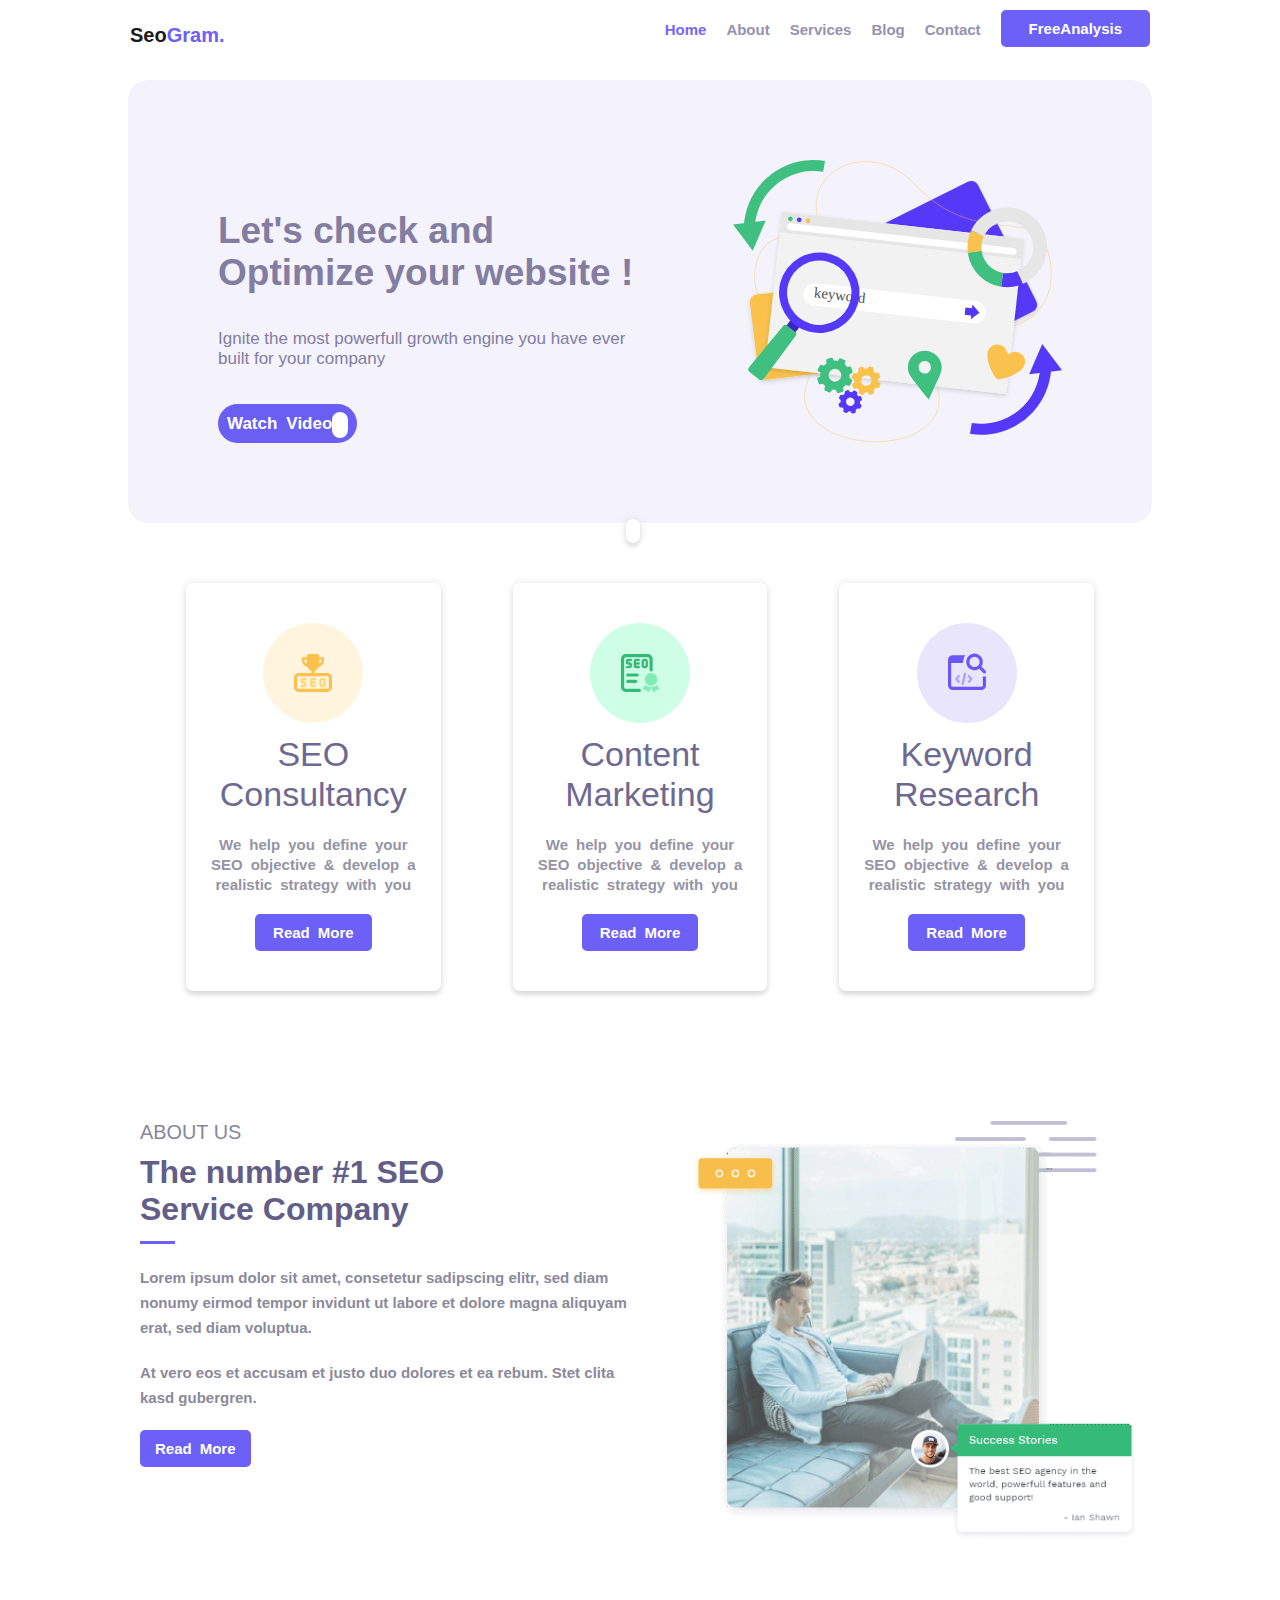
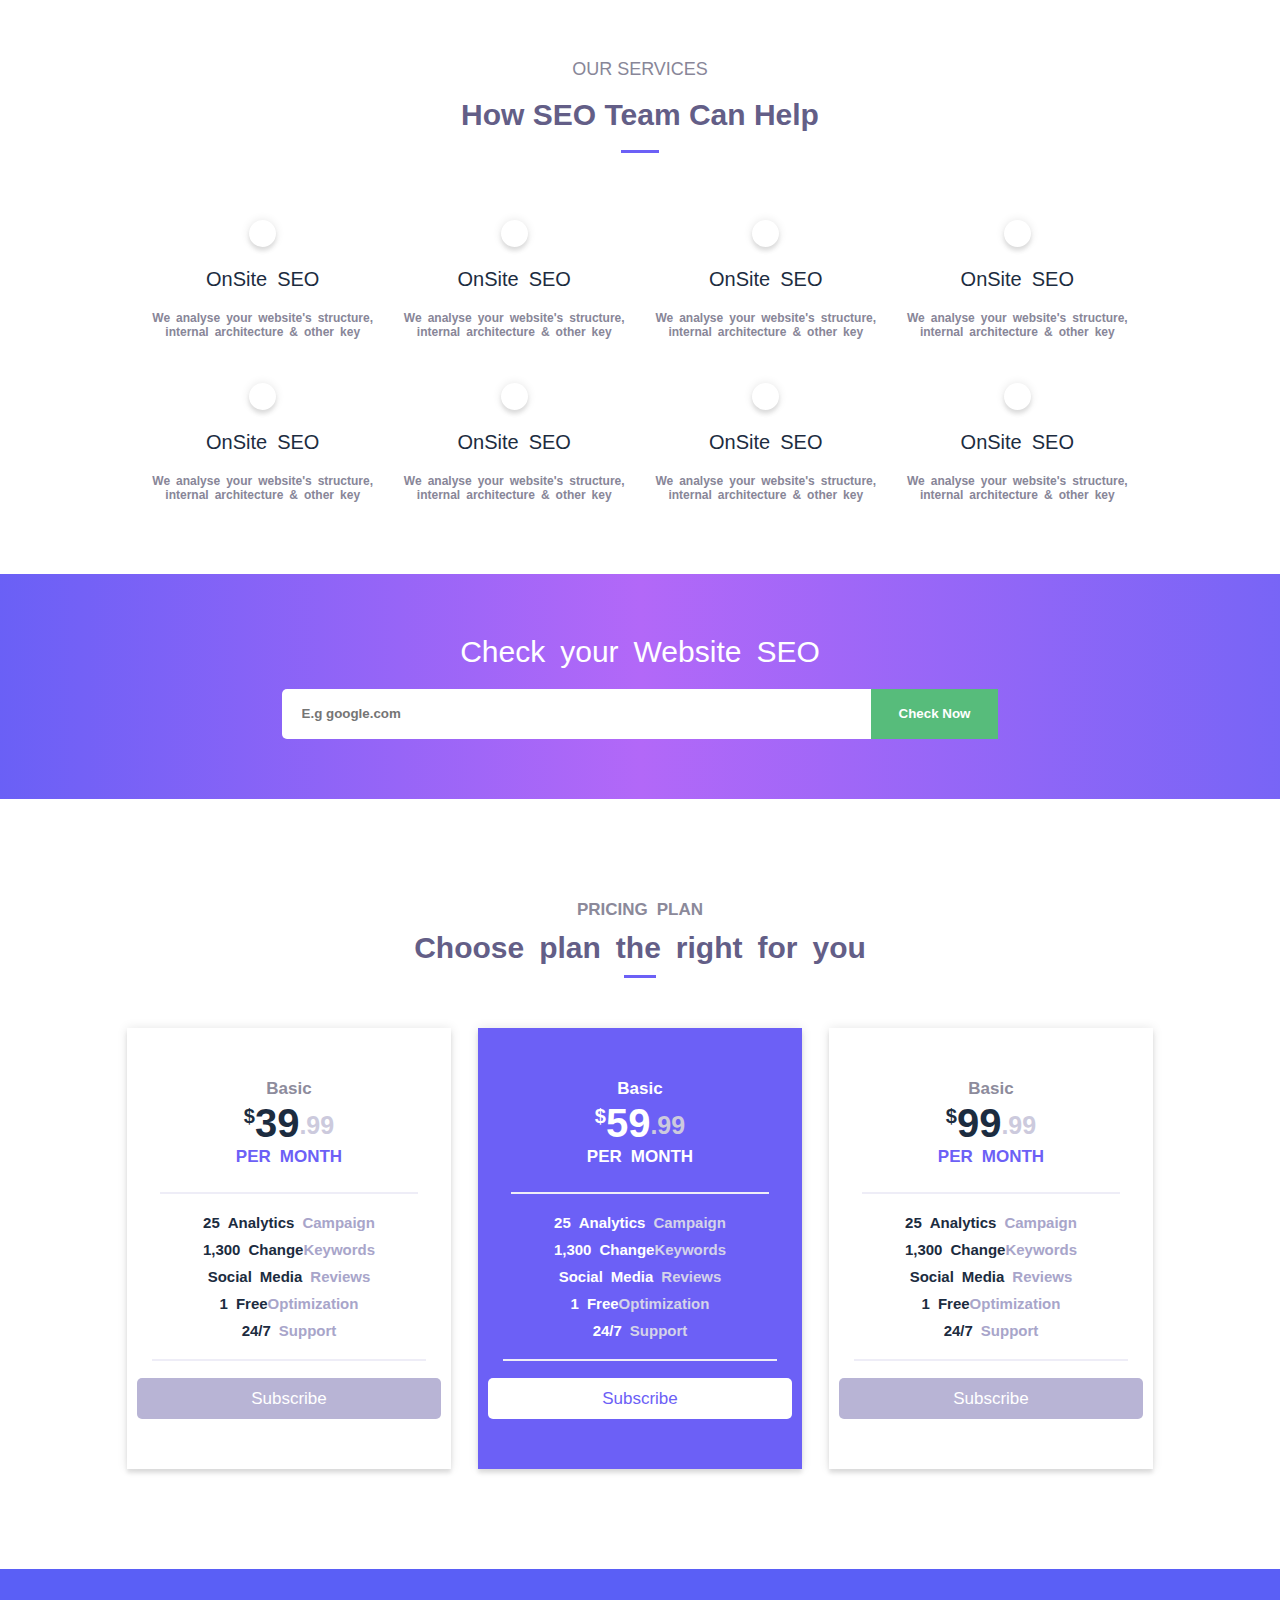
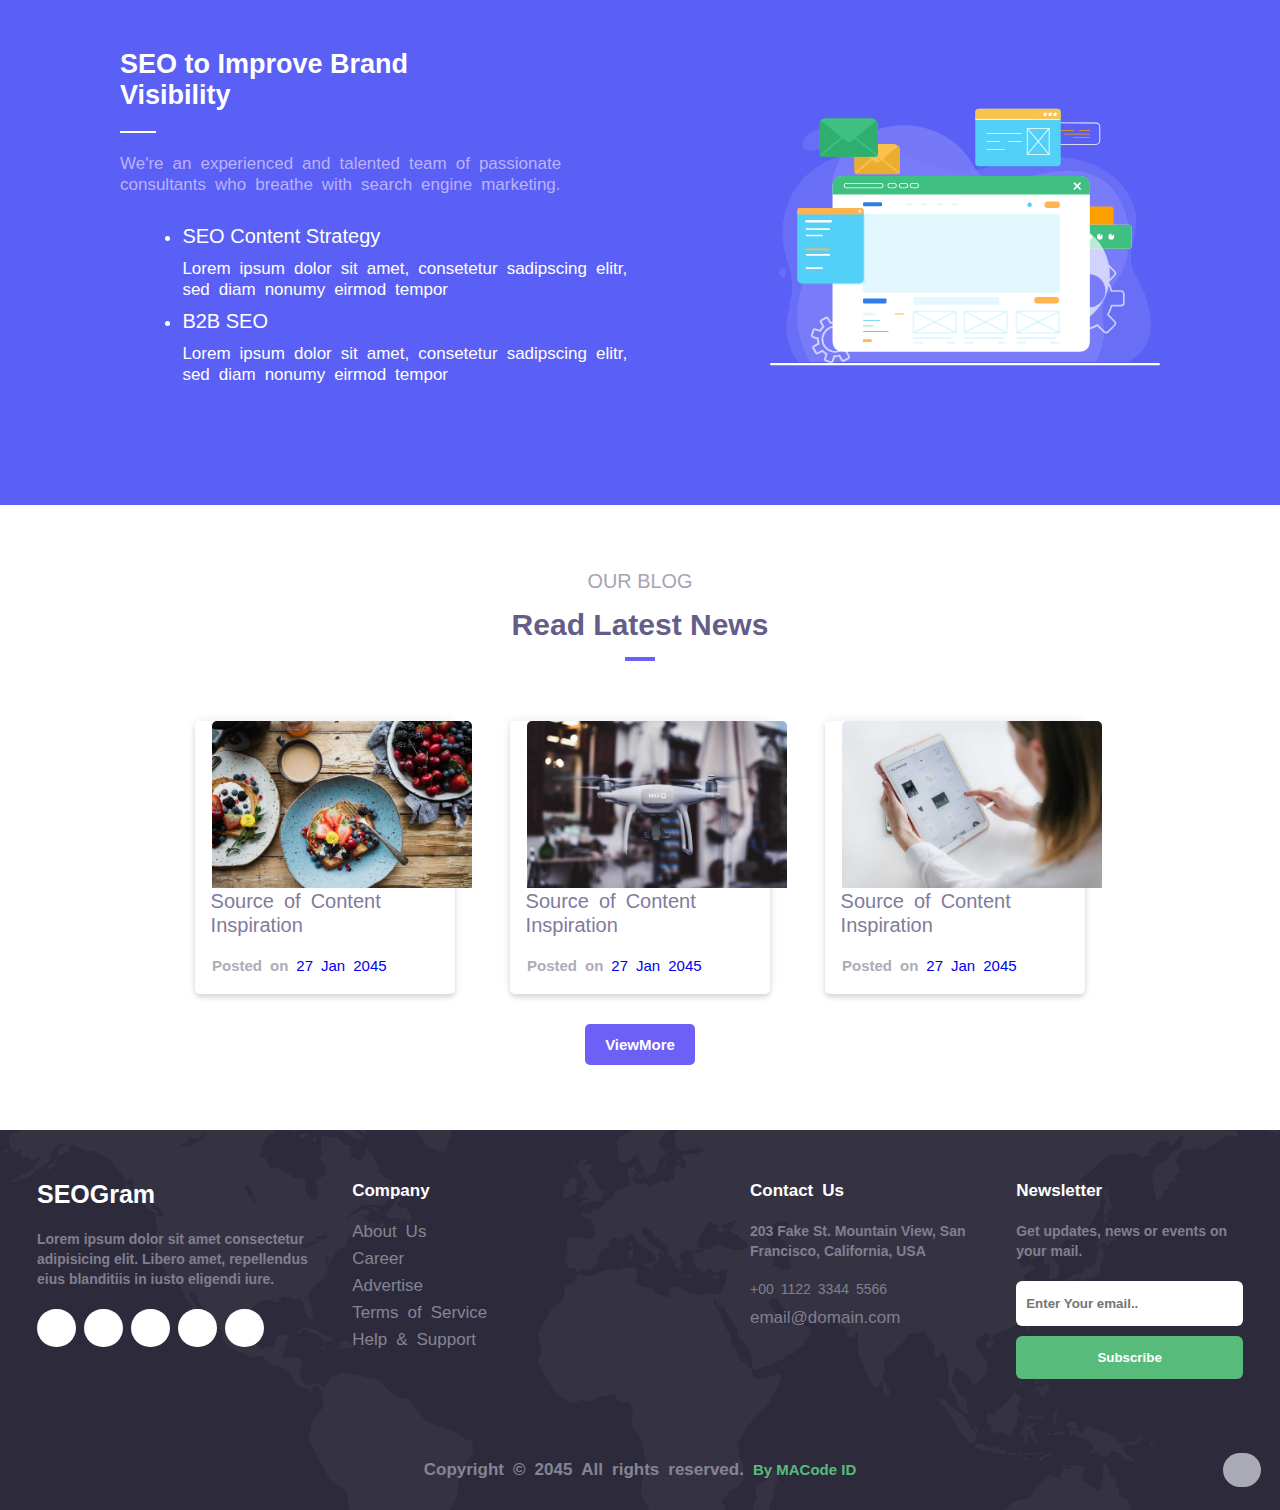
<file: index.html>
<!DOCTYPE html>
<html lang="en">
    <head>
        <meta charset="UTF-8">
        <meta http-equiv="X-UA-Compatible" content="IE=edge">
        <meta name="viewport" content="width=device-width, initial-scale=1.0">
        <link rel="stylesheet" href="css/style.css" />
        <link rel="stylesheet" href="css/maicons.css" />
        <link rel="stylesheet" href="https://pro.fontawesome.com/releases/v5.10.0/css/all.css" integrity="sha384-AYmEC3Yw5cVb3ZcuHtOA93w35dYTsvhLPVnYs9eStHfGJvOvKxVfELGroGkvsg+p" crossorigin="anonymous"/>
       

        <title>Seogram</title>
    </head>
    <body>
        <header>
            <section class="wrapper">
                <h1 class="left">
                    <a href="#">Seo</a>
                </h1>
                <nav class="right">
                  <ul>
                    <li><a style="color: hsl(248deg 89% 68%);" href="index.html">Home</a></li>
                    <li><a href="about.html">About</a></li>
                    <li><a href="service.html">Services</a></li>
                    <li><a href="blog.html">Blog</a></li>
                    <li><a href="contact.html">Contact</a></li>
                </ul>
                <a href="#" class="button">FreeAnalysis</a>
            </nav>
            </section> <!--(header .wrapper)-->
        </header>
        <section id="spotlight">
            <section class="wrapper">
                <section class="container">
                    <div class="left">
                        <h1>Let's check and Optimize your website !</h1>
                        <p>Ignite the most powerfull growth engine you have ever built for your company</p>
                        <a href="#" class="button">Watch Video <span class="icon"><i class="fas fa-play"></i></span></a>
                        <span class="label"><i class="fas fa-arrow-down"></i></span>
                    </div>
                    <div class="right">
                        <div class="img-container">
                            <img src="images/About/banner_image_1.svg" alt="image" />
                        </div>
                    </div>
                    
                </section> <!--(#spotlight .wrapper .container)-->
            </section> <!--(#spotlight .wrapper)-->
        </section> <!--(#spotlight)-->
        <section id="service">
          <section class="wrapper">
            <ul>
              <li>
                <div class="img-container">
                  <img src="images/services/service-1.svg" alt="image" />
                </div>
                <h1>SEO Consultancy</h1>
                <p>We help you define your SEO objective & develop a realistic strategy with you</p>
                <a href="" class="button">Read More</a>
              </li>
              <li>
                <div class="img-container">
                  <img src="images/services/service-2.svg" alt="image" />
                </div>
                <h1>Content Marketing</h1>
                <p>We help you define your SEO objective & develop a realistic strategy with you</p>
                <a href="" class="button">Read More</a>
              </li>
              <li>
                <div class="img-container">
                  <img src="images/services/service-3.svg" alt="image" />
                </div>
                <h1>Keyword Research</h1>
                <p>We help you define your SEO objective & develop a realistic strategy with you</p>
                <a href="#" class="button">Read More</a>
              </li>
            </ul>
          </section> <!--(#services .wrapper)-->
        </section> <!--(#services)-->
        <section id="about">
          <section class="wrapper">
            <section class="top">
              <div class="left">
                <h3>ABOUT US</h>
                <h1>The number #1 SEO Service Company</h1>
                <div class="border"></div>
                <p>Lorem ipsum dolor sit amet, consetetur sadipscing elitr, sed diam nonumy eirmod tempor invidunt ut labore et dolore magna aliquyam erat, sed diam voluptua.<br /></p>
                <p class="one">At vero eos et accusam et justo duo dolores et ea rebum. Stet clita kasd gubergren.</p>
                  <a href="#" class="button">Read More</a>
              </div>
              <div class="right">
                <div class="img-container">
                  <img src="images/About/about_frame.png" alt="image" />
                </div>
              </div>
            </section> <!--(#about .wrapper .top)-->
              <section class="bottom">
                <div class="top">
                <span>OUR SERVICES</span>
                <h1>How SEO Team Can Help</h1>
                <div class="border"></div>
              </div>
              <div class="content">
                <ul>
                  <li>
                   <span class="icon"><i class="fas fa-city"></i></span>
                   <h2>OnSite SEO</h2>
                   <p>We analyse your website's structure, internal architecture & other key</p>
                  </li>
                  <li>
                    <span class="icon"><i class="fas fa-city"></i></span>
                    <h2>OnSite SEO</h2>
                    <p>We analyse your website's structure, internal architecture & other key</p>
                   </li>
                   <li>
                    <span class="icon"><i class="fas fa-city"></i></span>
                    <h2>OnSite SEO</h2>
                    <p>We analyse your website's structure, internal architecture & other key</p>
                   </li>
                   <li>
                    <span class="icon"><i class="fas fa-city"></i></span>
                    <h2>OnSite SEO</h2>
                    <p>We analyse your website's structure, internal architecture & other key</p>
                   </li>
                   <li>
                    <span class="icon"><i class="fas fa-city"></i></span>
                    <h2>OnSite SEO</h2>
                    <p>We analyse your website's structure, internal architecture & other key</p>
                   </li>
                   <li>
                    <span class="icon"><i class="fas fa-city"></i></span>
                    <h2>OnSite SEO</h2>
                    <p>We analyse your website's structure, internal architecture & other key</p>
                   </li>
                   <li>
                    <span class="icon"><i class="fas fa-city"></i></span>
                    <h2>OnSite SEO</h2>
                    <p>We analyse your website's structure, internal architecture & other key</p>
                   </li>
                   <li>
                    <span class="icon"><i class="fas fa-city"></i></span>
                    <h2>OnSite SEO</h2>
                    <p>We analyse your website's structure, internal architecture & other key</p>
                   </li>
                </ul>
              </div>
              </section> <!--(#about .wrapper .bottom)-->
          </section> <!--(#about .wrapper)-->
        </section> <!--(#about)-->
        <section id="pricing">
          <section class="wrapper">
            <section class="top">
              <h1>Check your Website SEO</h1>
              <form action="#">
                <input type="Email" placeholder="E.g google.com" />
                <input type="submit" value="Check Now" />
              </form>
            </section> <!--(#pricing .wrapper .top)-->
            <section class="bottom">
              <div class="top-item">
                <h3>PRICING PLAN</h3>
                <h1>Choose plan the right for you</h1>
                <div class="border"></div>
              </div>
              <div class="item">
                <ul>
                  <li>
                    <span>Basic</span>
                    <h1>39</h1>
                    <h2>PER MONTH</h2>
                    <hr class="line" />
                    <div class="elements">
                    <h3>25 Analytics<b> Campaign</b></h3>
                    <h3>1,300 Change<b>Keywords</b></h3>
                    <h3>Social Media <b>Reviews</b></h3>
                    <h3>1 Free<b>Optimization</b></h3>
                    <h3>24/7 <b>Support</b></h3>
                  </div>
                  <br class="line" />
                  <a href="#" class="button">Subscribe</a>
                  </li>
                  <li class="fill">
                    <span>Basic</span>
                    <h1>59</h1>
                    <h2>PER MONTH</h2>
                    <hr class="line" />
                    <div class="elements">
                      <h3>25 Analytics<b> Campaign</b></h3>
                      <h3>1,300 Change<b>Keywords</b></h3>
                      <h3>Social Media <b>Reviews</b></h3>
                      <h3>1 Free<b>Optimization</b></h3>
                      <h3>24/7 <b>Support</b></h3>
                  </div>
                  <br class="line" />
                  <a href="#" class="button">Subscribe</a>
                  </li>
                  <li>
                    <span>Basic</span>
                    <h1>99</h1>
                    <h2>PER MONTH</h2>
                    <hr class="line" />
                    <div class="elements">
                      <h3>25 Analytics<b> Campaign</b></h3>
                      <h3>1,300 Change<b>Keywords</b></h3>
                      <h3>Social Media <b>Reviews</b></h3>
                      <h3>1 Free<b>Optimization</b></h3>
                      <h3>24/7 <b>Support</b></h3>
                  </div>
                  <br class="line" />
                  <a href="#" class="button">Subscribe</a>
                  </li>
                </ul>
              </div>
            </section> <!--(#pricing .wrapper .bottom)-->
          </section> <!--(#pricing .wrapper)-->
        </section> <!--(#pricing)-->
        <section id="testimonial">
          <section class="wrapper">
            <div class="left">
              <h1>SEO to Improve Brand Visibility</h1>
              <div class="border"></div>
              <p>We're an experienced and talented team of passionate consultants who breathe with search engine marketing.</p>
              <ul>
                <li>
                  <h1>SEO Content Strategy</h1>
                  <p>Lorem ipsum dolor sit amet, consetetur sadipscing elitr, sed diam nonumy eirmod tempor</p>
                </li>
                <li>
                  <h1>B2B SEO</h1>
                  <p>Lorem ipsum dolor sit amet, consetetur sadipscing elitr, sed diam nonumy eirmod tempor</p>
                </li>
              </ul>
            </div>
            <div class="right">
              <div class="img-container">
                <img src="images/About/banner_image_2.svg" alt="image" />
              </div>
            </div>
          </section> <!--(#testimonial .wrapper)-->
        </section> <!--(#testimonial)-->
        <section id="blog">
          <section class="wrapper">
            <div class="content">
              <h3>OUR BLOG</h3>
              <h1>Read Latest News</h1>
              <div class="border"></div>
              <ul>
                <li>
                  <div class="img-container">
                    <img src="images/blog/blog-1.jpg" alt="image" />
                  </div>
                  <h2>Source of Content Inspiration</h2>
                  <span>Posted on <a href="#">27 Jan 2045</a> </span>
                </li>
                <li>
                  <div class="img-container">
                    <img src="images/blog/blog-2.jpg" alt="image" />
                  </div>
                  <h2>Source of Content Inspiration</h2>
                  <span>Posted on <a href="#">27 Jan 2045</a> </span>
                </li>
                <li>
                  <div class="img-container">
                    <img src="images/blog/blog-3.jpg" alt="image" />
                  </div>
                  <h2>Source of Content Inspiration</h2>
                  <span>Posted on <a href="#">27 Jan 2045</a> </span>
                </li>
              </ul>
              <a href="#" class="button">ViewMore</a>
            </div>
          </section> <!--(#blog .wrapper)-->
        </section> <!--(#blog)-->
        <footer>
          <section class="wrapper">
            <section class="top">
              <div class="left">
              <div class="item-large">
                <h2>SEOGram</h2>
                <p>Lorem ipsum dolor sit amet consectetur adipisicing elit. Libero amet, repellendus eius blanditiis in iusto eligendi iure.</p>
                <ul>
                  <li><span class="icon"><i class="fab fa-facebook-f"></i></span></li>
                  <li><span class="icon"><i class="fab fa-twitter"></i></span></li>
                  <li><span class="icon"><i class="fab fa-google-plus-g"></i></span></li>
                  <li><span class="icon"><i class="fab fa-instagram"></i></span></li>
                  <li><span class="icon"><i class="fab fa-youtube"></i></span></li>
                </ul>
              </div>
              <div class="item">
                <h2>Company</h2>
                <ul>
                  <li><a href="#">About Us</a></li>
                  <li><a href="#">Career</a></li>
                  <li><a href="#">Advertise</a></li>
                  <li><a href="#">Terms of Service</a></li>
                  <li><a href="#">Help & Support</a></li>
                </ul>
              </div>
            </div>
            <div class="right">
              <div class="item">
                <h2>Contact Us</h2>
                <p>203 Fake St. Mountain View, San Francisco, California, USA</p>
                <h3>+00 1122 3344 5566</h3>
                <span>email@domain.com</span>
              </div>
              <div class="item">
                <h2>Newsletter</h2>
                <p>Get updates, news or events on your mail.</p>
                <form action="#">
                  <input type="email" placeholder="Enter Your email.." />
                  <input type="Submit" value="Subscribe" />
                </form>
              </div>
            </div>
            </section> <!--(footer .wrapper .top)-->
            <section class="bottom">
              <div class="tittle">
                <p>Copyright © 2045 All rights reserved. <a href="#">By MACode ID</a></p>
              </div>
              <a href="#" class="button"><i class="fas fa-chevron-up"></i></a>
            </section> <!--(footer .wrapper .bottom)-->
        </footer>
      

    </body>
</html>
</file>
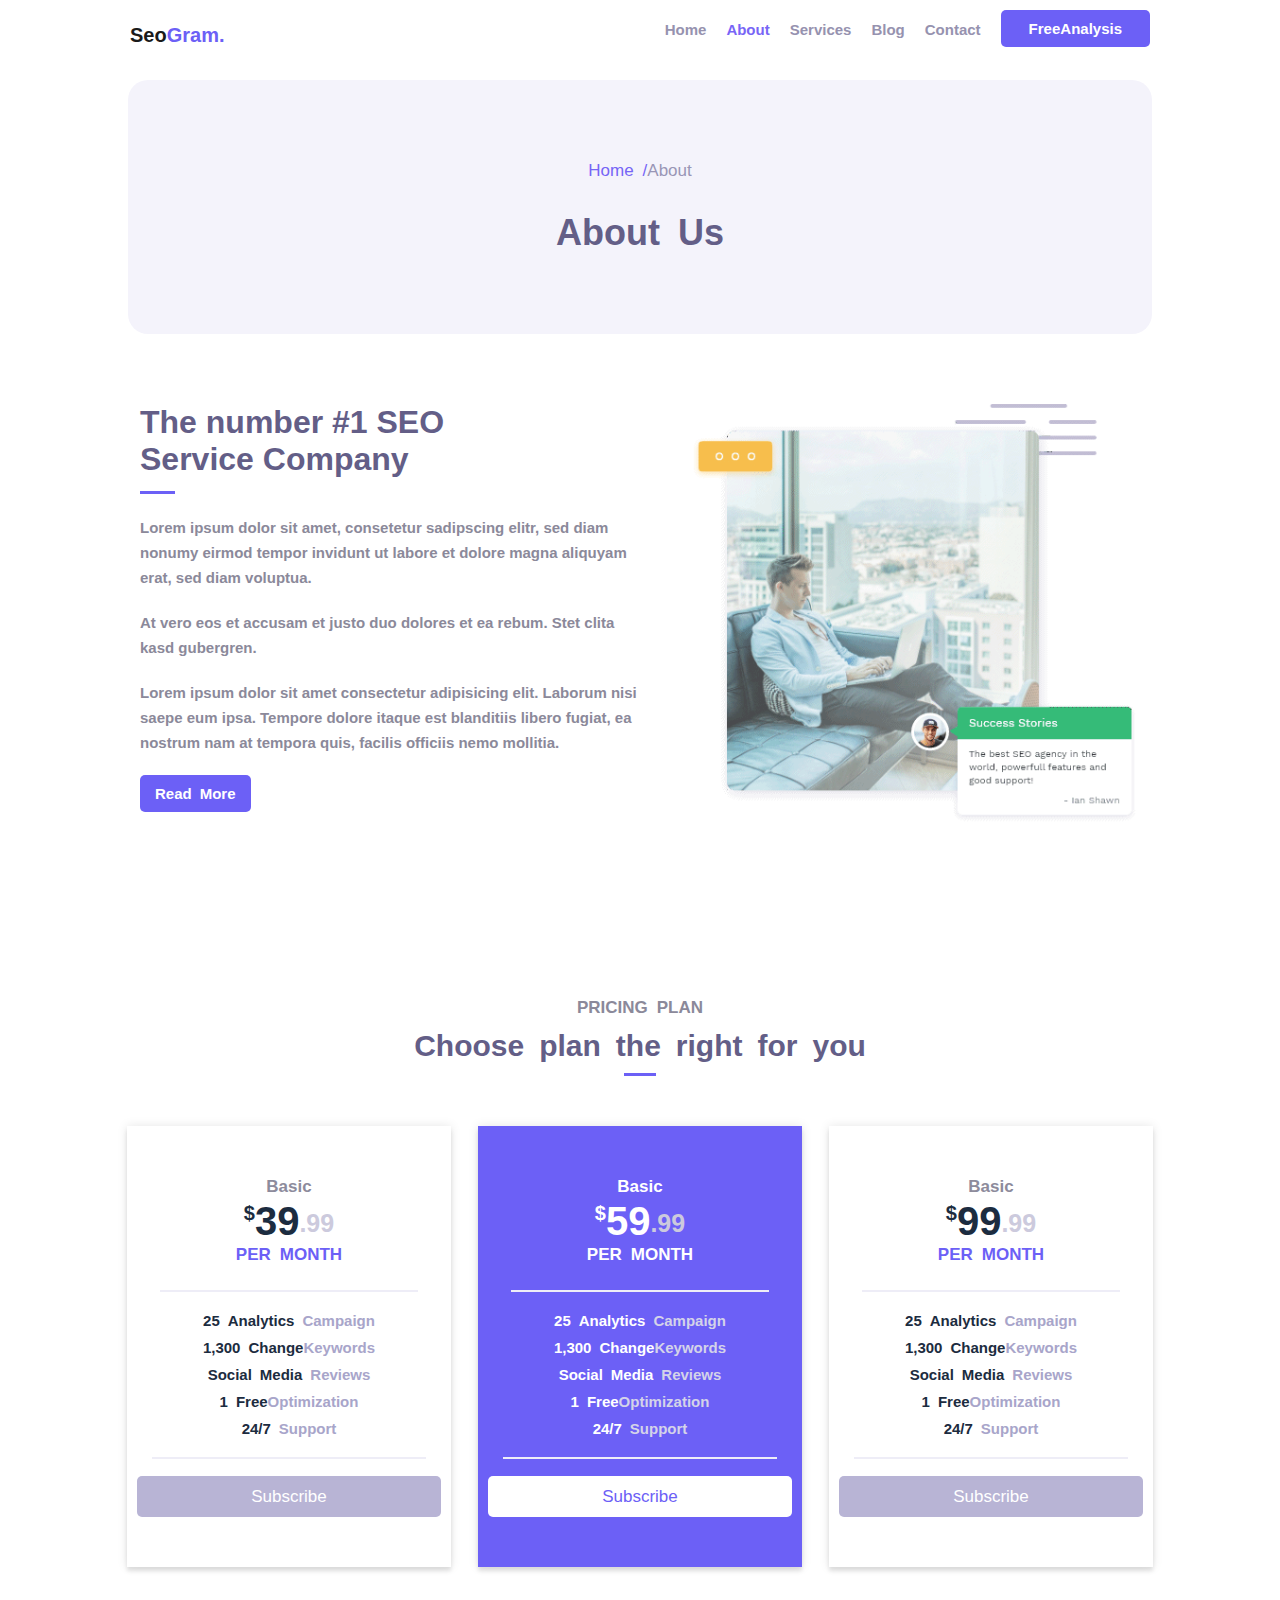
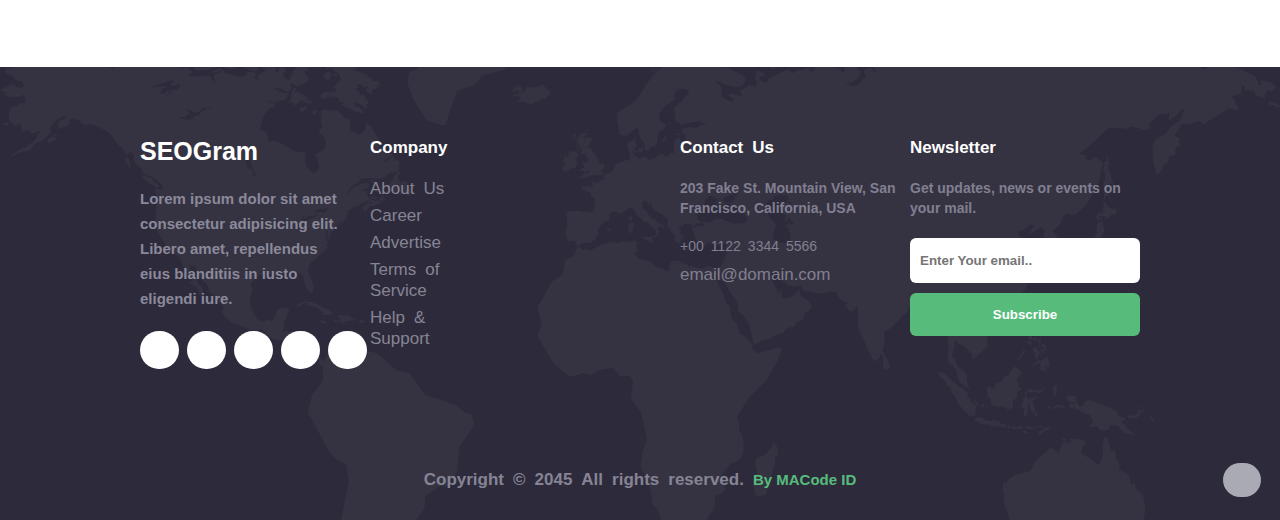
<file: about.html>
<!DOCTYPE html>
<html lang="en">
    <head>
        <meta charset="UTF-8">
        <meta http-equiv="X-UA-Compatible" content="IE=edge">
        <meta name="viewport" content="width=device-width, initial-scale=1.0">
        <link rel="stylesheet" href="css/style.css" />
        <link rel="stylesheet" href="css/maicons.css" />
        <link rel="stylesheet" href="https://pro.fontawesome.com/releases/v5.10.0/css/all.css" integrity="sha384-AYmEC3Yw5cVb3ZcuHtOA93w35dYTsvhLPVnYs9eStHfGJvOvKxVfELGroGkvsg+p" crossorigin="anonymous"/>
    
        <title>Seogram</title>
    </head>
    <body>
        <header>
            <section class="wrapper">
                <h1 class="left">
                    <a href="#">Seo</a>
                </h1>
                <nav class="right">
                  <ul>
                    <li><a href="index.html">Home</a></li>
                    <li><a  style="color: hsl(248deg 89% 68%);"  href="about.html">About</a></li>
                    <li><a  href="service.html">Services</a></li>
                    <li><a  href="blog.html">Blog</a></li>
                    <li><a href="contact.html">Contact</a></li>
                </ul>
                <a href="#" class="button">FreeAnalysis</a>
            </nav>
            </section> <!--(header .wrapper)-->
        </header>
        <section id="spotlight">
          <section class="wrapper">
              <section class="container">
               <ul>
                 <li><a style="color: hsl(247deg 89% 68%);" href="#">Home /</a></li>
                 <li><a href="#"> About</a></li>
               </ul>
               <h4>About Us</h4>
              </section> <!--(#spotlight .wrapper .container)-->
          </section> <!--(#spotlight .wrapper)-->
      </section> <!--(#spotlight)-->
        <section id="about">
            <section class="wrapper">
              <section class="top">
                <div class="left">
                  <h1>The number #1 SEO Service Company</h1>
                  <div class="border"></div>
                  <p>Lorem ipsum dolor sit amet, consetetur sadipscing elitr, sed diam nonumy eirmod tempor invidunt ut labore et dolore magna aliquyam erat, sed diam voluptua.<br /></p>
                  <p class="one">At vero eos et accusam et justo duo dolores et ea rebum. Stet clita kasd gubergren.</p>
                  <p>Lorem ipsum dolor sit amet consectetur adipisicing elit. Laborum nisi saepe eum ipsa. Tempore dolore itaque est blanditiis libero fugiat, ea nostrum nam at tempora quis, facilis officiis nemo mollitia.</p>
                    <a href="#" class="button">Read More</a>
                </div>
                  <div class="right">
                    <div class="img-container">
                      <img src="images/About/about_frame.png" alt="image" />
                    </div>
                  </div>
              </section> <!--(#about .wrapper .top)-->
              </section> <!--(#about)-->
              <section id="pricing">
                <section class="wrapper">
                  <section class="bottom">
                    <div class="top-item">
                      <h3>PRICING PLAN</h3>
                      <h1>Choose plan the right for you</h1>
                      <div class="border"></div>
                    </div>
                    <div class="item">
                      <ul>
                        <li>
                          <span>Basic</span>
                          <h1>39</h1>
                          <h2>PER MONTH</h2>
                          <hr class="line" />
                          <div class="elements">
                          <h3>25 Analytics<b> Campaign</b></h3>
                          <h3>1,300 Change<b>Keywords</b></h3>
                          <h3>Social Media <b>Reviews</b></h3>
                          <h3>1 Free<b>Optimization</b></h3>
                          <h3>24/7 <b>Support</b></h3>
                        </div>
                        <br class="line" />
                        <a href="#" class="button">Subscribe</a>
                        </li>
                        <li class="fill">
                          <span>Basic</span>
                          <h1>59</h1>
                          <h2>PER MONTH</h2>
                          <hr class="line" />
                          <div class="elements">
                            <h3>25 Analytics<b> Campaign</b></h3>
                            <h3>1,300 Change<b>Keywords</b></h3>
                            <h3>Social Media <b>Reviews</b></h3>
                            <h3>1 Free<b>Optimization</b></h3>
                            <h3>24/7 <b>Support</b></h3>
                        </div>
                        <br class="line" />
                        <a href="#" class="button">Subscribe</a>
                        </li>
                        <li>
                          <span>Basic</span>
                          <h1>99</h1>
                          <h2>PER MONTH</h2>
                          <hr class="line" />
                          <div class="elements">
                            <h3>25 Analytics<b> Campaign</b></h3>
                            <h3>1,300 Change<b>Keywords</b></h3>
                            <h3>Social Media <b>Reviews</b></h3>
                            <h3>1 Free<b>Optimization</b></h3>
                            <h3>24/7 <b>Support</b></h3>
                        </div>
                        <br class="line" />
                        <a href="#" class="button">Subscribe</a>
                        </li>
                      </ul>
                    </div>
                  </section> <!--(#pricing .wrapper .bottom)-->
                </section> <!--(#pricing .wrapper)-->
              </section> <!--(#pricing)-->
              <footer>
                <section class="wrapper">
                  <section class="top">
                    <div class="left">
                    <div class="item-large">
                      <h2>SEOGram</h2>
                      <p>Lorem ipsum dolor sit amet consectetur adipisicing elit. Libero amet, repellendus eius blanditiis in iusto eligendi iure.</p>
                      <ul>
                        <li><span class="icon"><i class="fab fa-facebook-f"></i></span></li>
                        <li><span class="icon"><i class="fab fa-twitter"></i></span></li>
                        <li><span class="icon"><i class="fab fa-google-plus-g"></i></span></li>
                        <li><span class="icon"><i class="fab fa-instagram"></i></span></li>
                        <li><span class="icon"><i class="fab fa-youtube"></i></span></li>
                      </ul>
                    </div>
                    <div class="item">
                      <h2>Company</h2>
                      <ul>
                        <li><a href="#">About Us</a></li>
                        <li><a href="#">Career</a></li>
                        <li><a href="#">Advertise</a></li>
                        <li><a href="#">Terms of Service</a></li>
                        <li><a href="#">Help & Support</a></li>
                      </ul>
                    </div>
                  </div>
                  <div class="right">
                    <div class="item">
                      <h2>Contact Us</h2>
                      <p>203 Fake St. Mountain View, San Francisco, California, USA</p>
                      <h3>+00 1122 3344 5566</h3>
                      <span>email@domain.com</span>
                    </div>
                    <div class="item">
                      <h2>Newsletter</h2>
                      <p>Get updates, news or events on your mail.</p>
                      <form action="#">
                        <input type="email" placeholder="Enter Your email.." />
                        <input type="Submit" value="Subscribe" />
                      </form>
                    </div>
                  </div>
                  </section> <!--(footer .wrapper .top)-->
                  <section class="bottom">
                    <div class="tittle">
                      <p>Copyright © 2045 All rights reserved. <a href="#">By MACode ID</a></p>
                    </div>
                    <a href="#" class="button"><i class="fas fa-chevron-up"></i></a>
                  </section> <!--(footer .wrapper .bottom)-->
              </footer>
</file>
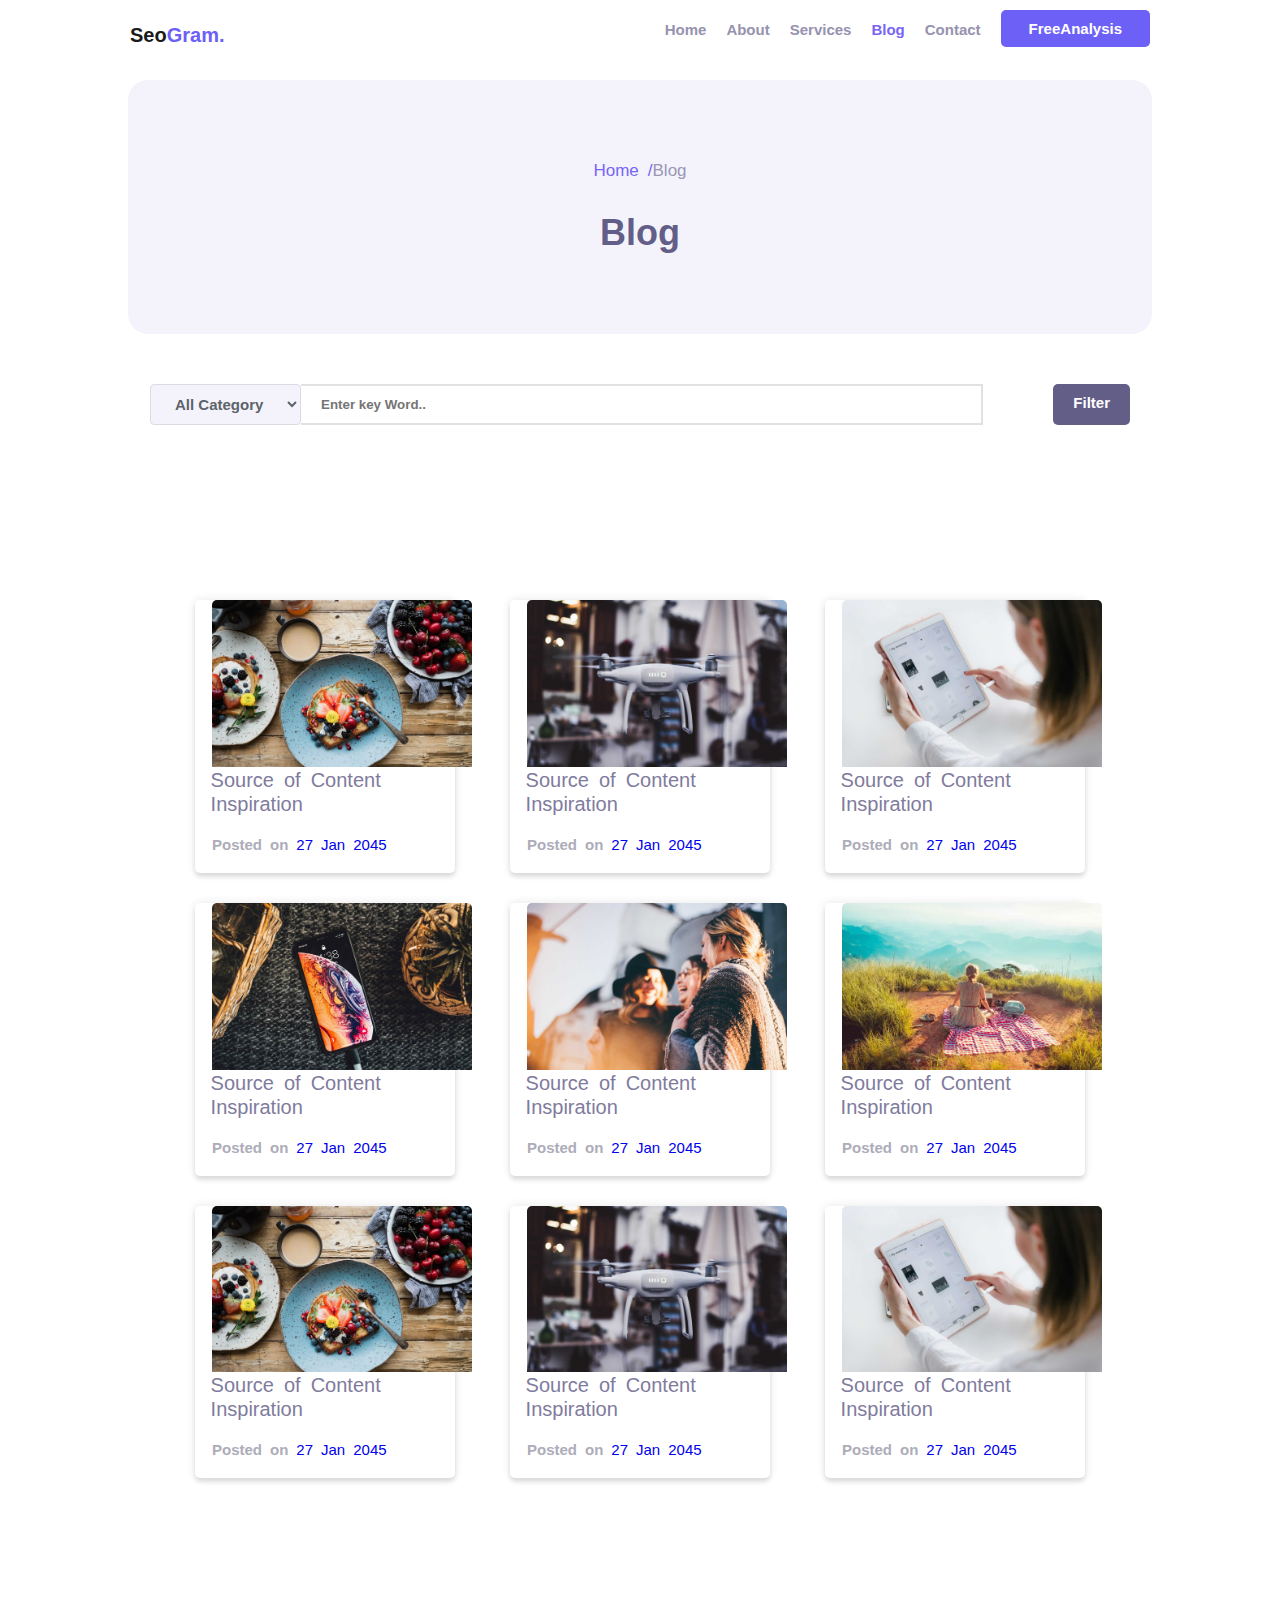
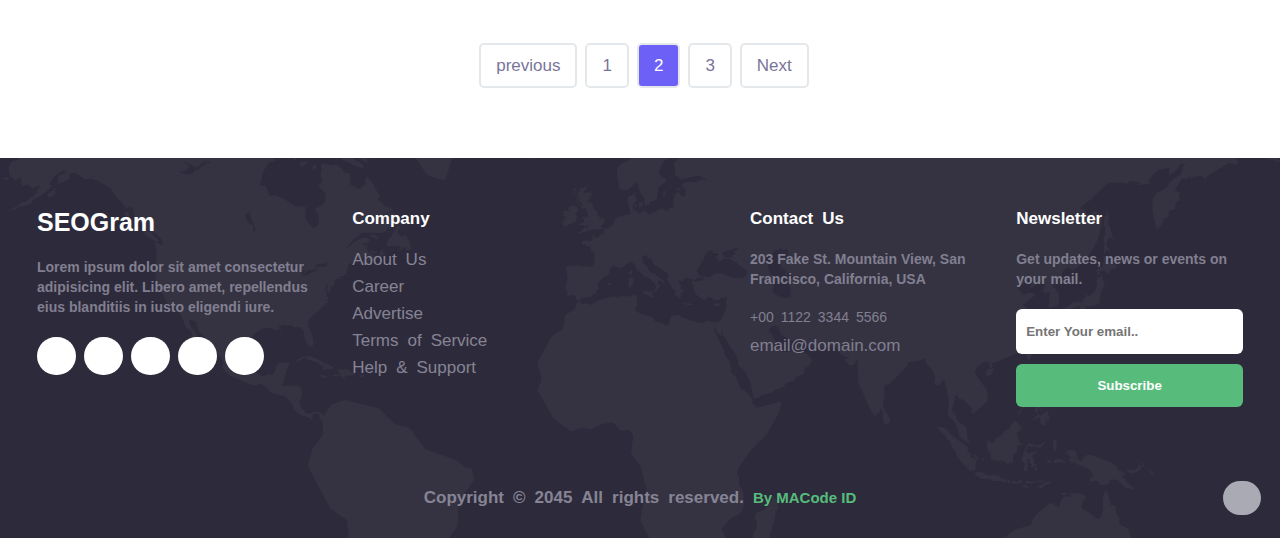
<file: blog.html>
<!DOCTYPE html>
<html lang="en">
    <head>
        <meta charset="UTF-8">
        <meta http-equiv="X-UA-Compatible" content="IE=edge">
        <meta name="viewport" content="width=device-width, initial-scale=1.0">
        <link rel="stylesheet" href="css/style.css" />
        <link rel="stylesheet" href="css/maicons.css" />
        <link rel="stylesheet" href="https://pro.fontawesome.com/releases/v5.10.0/css/all.css" integrity="sha384-AYmEC3Yw5cVb3ZcuHtOA93w35dYTsvhLPVnYs9eStHfGJvOvKxVfELGroGkvsg+p" crossorigin="anonymous"/>
        <title>Seogram</title>
    </head>
    <body>
        <header>
            <section class="wrapper">
                <h1 class="left">
                    <a href="#">Seo</a>
                </h1>
                <nav class="right">
                  <ul>
                    <li><a href="index.html">Home</a></li>
                    <li><a  href="about.html">About</a></li>
                    <li><a  href="service.html">Services</a></li>
                    <li><a  style="color: hsl(248deg 89% 68%);"  href="blog.html">Blog</a></li>
                    <li><a  href="contact.html">Contact</a></li>
                </ul>
                <a href="#" class="button">FreeAnalysis</a>
            </nav>
            </section> <!--(header .wrapper)-->
        </header>

        <section id="spotlight">
            <section class="wrapper">
                <section class="container">
                 <ul>
                   <li><a style="color: hsl(247deg 89% 68%);" href="#">Home /</a></li>
                   <li><a href="#"> Blog</a></li>
                 </ul>
                 <h4>Blog</h4>
                </section> <!--(#spotlight .wrapper .container)-->
            </section> <!--(#spotlight .wrapper)-->
        </section> <!--(#spotlight)-->

        <section id="category">
            <section class="wrapper">
                <form action="#">
                    <select name="category" id="#"  >
                        <option value="All Category">All Category </option>
                        <option value="option">Travel </option>
                        <option value="option">lifestype</option>
                        <option value="option">Healthy</option>
                        <option value="option">food</option>
                        </option>
                    </select>
                    <input type="text" placeholder="Enter key Word.." />
                </form>
                <a href="#" class="button">Filter <span><i class="fas fa-sort-amount-down"></i></span></a>
            </section> <!--(#category .wrapper)-->
        </section> <!--(#category)-->
        <section id="blog">
          <section class="wrapper">
            <div class="content">
              <ul>
                <li>
                  <div class="img-container">
                    <img src="images/blog/blog-1.jpg" alt="image" />
                  </div>
                  <h2>Source of Content Inspiration</h2>
                  <span>Posted on <a href="#">27 Jan 2045</a> </span>
                </li>
                <li>
                  <div class="img-container">
                    <img src="images/blog/blog-2.jpg" alt="image" />
                  </div>
                  <h2>Source of Content Inspiration</h2>
                  <span>Posted on <a href="#">27 Jan 2045</a> </span>
                </li>
                <li>
                  <div class="img-container">
                    <img src="images/blog/blog-3.jpg" alt="image" />
                  </div>
                  <h2>Source of Content Inspiration</h2>
                  <span>Posted on <a href="#">27 Jan 2045</a> </span>
                </li>
                <li>
                  <div class="img-container">
                    <img src="images/blog/blog-4.jpg" alt="image" />
                  </div>
                  <h2>Source of Content Inspiration</h2>
                  <span>Posted on <a href="#">27 Jan 2045</a> </span>
                </li>
                <li>
                  <div class="img-container">
                    <img src="images/blog/blog-5.jpg" alt="image" />
                  </div>
                  <h2>Source of Content Inspiration</h2>
                  <span>Posted on <a href="#">27 Jan 2045</a> </span>
                </li>
                <li>
                  <div class="img-container">
                    <img src="images/blog/blog-6.jpg" alt="image" />
                  </div>
                  <h2>Source of Content Inspiration</h2>
                  <span>Posted on <a href="#">27 Jan 2045</a> </span>
                </li>
                <li>
                  <div class="img-container">
                    <img src="images/blog/blog-1.jpg" alt="image" />
                  </div>
                  <h2>Source of Content Inspiration</h2>
                  <span>Posted on <a href="#">27 Jan 2045</a> </span>
                </li>
                <li>
                  <div class="img-container">
                    <img src="images/blog/blog-2.jpg" alt="image" />
                  </div>
                  <h2>Source of Content Inspiration</h2>
                  <span>Posted on <a href="#">27 Jan 2045</a> </span>
                </li>
                <li>
                  <div class="img-container">
                    <img src="images/blog/blog-3.jpg" alt="image" />
                  </div>
                  <h2>Source of Content Inspiration</h2>
                  <span>Posted on <a href="#">27 Jan 2045</a> </span>
                </li>
              </ul>
            </div>
          </section> <!--(#blog .wrapper)-->
        </section> <!--(#blog)-->
        <section id="blogbottom">
          <section class="wrapper">
            <ul>
              <li>
                <a href="#">previous</a>
              </li>
              <li>
                <a href="#">1</a>
              </li>
              <li class="fill">
                <a href="#">2</a>
              </li>
              <li>
                <a href="#">3</a>
              </li>
              <li>
                <a href="#">Next</a>
              </li>
            </ul>
          </section> <!--(blogbottom .wrapper)-->
        </section> <!--(blogbottom)-->
        <footer>
          <section class="wrapper">
            <section class="top">
              <div class="left">
              <div class="item-large">
                <h2>SEOGram</h2>
                <p>Lorem ipsum dolor sit amet consectetur adipisicing elit. Libero amet, repellendus eius blanditiis in iusto eligendi iure.</p>
                <ul>
                  <li><span class="icon"><i class="fab fa-facebook-f"></i></span></li>
                  <li><span class="icon"><i class="fab fa-twitter"></i></span></li>
                  <li><span class="icon"><i class="fab fa-google-plus-g"></i></span></li>
                  <li><span class="icon"><i class="fab fa-instagram"></i></span></li>
                  <li><span class="icon"><i class="fab fa-youtube"></i></span></li>
                </ul>
              </div>
              <div class="item">
                <h2>Company</h2>
                <ul>
                  <li><a href="#">About Us</a></li>
                  <li><a href="#">Career</a></li>
                  <li><a href="#">Advertise</a></li>
                  <li><a href="#">Terms of Service</a></li>
                  <li><a href="#">Help & Support</a></li>
                </ul>
              </div>
            </div>
            <div class="right">
              <div class="item">
                <h2>Contact Us</h2>
                <p>203 Fake St. Mountain View, San Francisco, California, USA</p>
                <h3>+00 1122 3344 5566</h3>
                <span>email@domain.com</span>
              </div>
              <div class="item">
                <h2>Newsletter</h2>
                <p>Get updates, news or events on your mail.</p>
                <form action="#">
                  <input type="email" placeholder="Enter Your email.." />
                  <input type="Submit" value="Subscribe" />
                </form>
              </div>
            </div>
            </section> <!--(footer .wrapper .top)-->
            <section class="bottom">
              <div class="tittle">
                <p>Copyright © 2045 All rights reserved. <a href="#">By MACode ID</a></p>
              </div>
              <a href="#" class="button"><i class="fas fa-chevron-up"></i></a>
            </section> <!--(footer .wrapper .bottom)-->
        </footer>
</file>
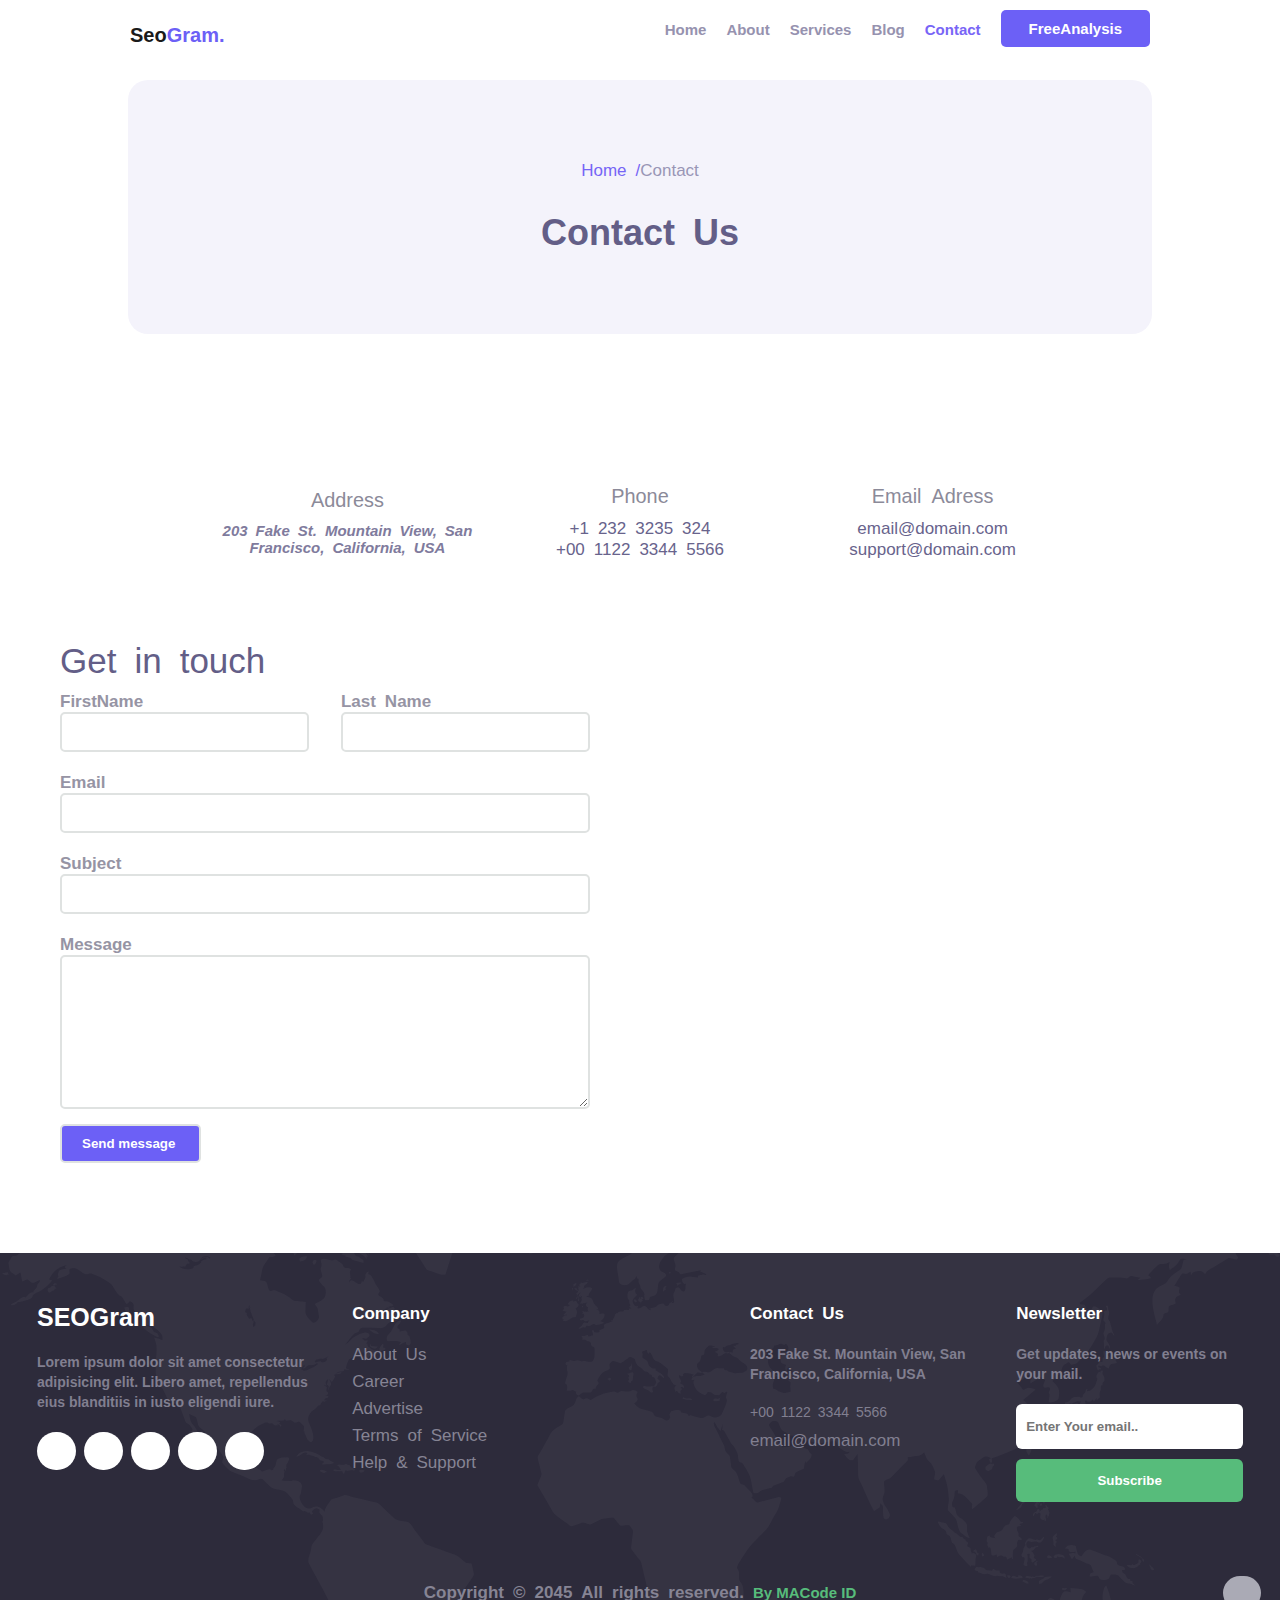
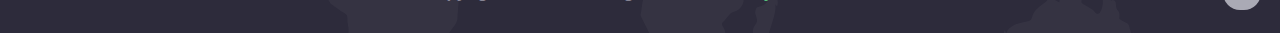
<file: contact.html>
<!DOCTYPE html>
<html lang="en">
    <head>
        <meta charset="UTF-8">
        <meta http-equiv="X-UA-Compatible" content="IE=edge">
        <meta name="viewport" content="width=device-width, initial-scale=1.0">
        <link rel="stylesheet" href="css/style.css" />
        <link rel="stylesheet" href="css/maicons.css" />
        <link rel="stylesheet" href="https://pro.fontawesome.com/releases/v5.10.0/css/all.css" integrity="sha384-AYmEC3Yw5cVb3ZcuHtOA93w35dYTsvhLPVnYs9eStHfGJvOvKxVfELGroGkvsg+p" crossorigin="anonymous"/>
        <title>Seogram</title>
    </head>
    <body>
        <header>
            <section class="wrapper">
                <h1 class="left">
                    <a href="#">Seo</a>
                </h1>
                <nav class="right">
                <ul>
                    <li><a href="index.html">Home</a></li>
                    <li><a  href="about.html">About</a></li>
                    <li><a  href="service.html">Services</a></li>
                    <li><a  href="blog.html">Blog</a></li>
                    <li><a style="color: hsl(248deg 89% 68%);" href="contact.html">Contact</a></li>
                </ul>
                <a href="#" class="button">FreeAnalysis</a>
            </nav>
            </section> <!--(header .wrapper)-->
        </header>

        <section id="spotlight">
            <section class="wrapper">
                <section class="container">
                 <ul>
                   <li><a style="color: hsl(247deg 89% 68%);" href="#">Home /</a></li>
                   <li><a href="#"> Contact</a></li>
                 </ul>
                 <h4>Contact Us</h4>
                </section> <!--(#spotlight .wrapper .container)-->
            </section> <!--(#spotlight .wrapper)-->
        </section> <!--(#spotlight)-->
        <section id="contact">
          <section class="wrapper">
            <section class="top">
              <ul>
                <li>
                  <span class="icon"><i class="fas fa-key"></i></span>
                  <h3>Address</h3>
                  <address>203 Fake St. Mountain View, San Francisco, California, USA</address>
                </li>
                <li>
                  <span class="icon"><i class="fas fa-phone-alt"></i></span>
                  <h3>Phone</h3>
                  <span class="fill">
                    <a href="#">+1 232 3235 324</a>
                  </span>
                  <span class="fill">
                    <a href="#">+00 1122 3344 5566</a>
                  </span>
                </li>
                <li>
                  <span class="icon"><i class="fas fa-envelope"></i></span>
                  <h3>Email Adress</h3>
                  <span class="fill">
                    <a href="#">email@domain.com</a>
                  </span>
                  <span class="fill">
                    <a href="#">support@domain.com</a>
                  </span>
                </li>
              </ul>
            </section> <!--(#contact .wrapper .top)-->
            <section class="bottom">
              <div class="left">
                <h1>Get in touch</h1>
                <form action="#">
                  <div class="input-active">
                  <label for="#">FirstName</label>
                  <input type="text" required />
                </div>
                <div class="input-active">
                  <label for="#">Last Name</label>
                  <input type="text" required />
                </div>
                <div class="input">
                  <label for="#">Email</label>
                  <input type="Email" required />
                </div>
                <div class="input">
                  <label for="#">Subject</label>
                  <input type="text" required />
                </div>
                <div class="input">
                  <label for="#">Message</label>
                  <textarea name="#" id="#" cols="30" rows="10" required></textarea>
                </div>
                <input type="submit" value="Send message " />
                </form>
              </div>
              <div class="right">
                <div class="img-container">
                  <iframe src="https://www.google.com/maps/embed?pb=!1m14!1m12!1m3!1d15715.369447256402!2d76.32899365000002!3d10.02986415!2m3!1f0!2f0!3f0!3m2!1i1024!2i768!4f13.1!5e0!3m2!1sen!2sin!4v1639825292641!5m2!1sen!2sin" width="600" height="450" style="border:0;" allowfullscreen="" loading="lazy"></iframe>
                </div>
              </div>
            </section> <!--(#contact .wrapper .bottom)-->
          </section> <!--(#contact .wrapper)-->
        </section> <!--(#contact)-->
        <footer>
          <section class="wrapper">
            <section class="top">
              <div class="left">
              <div class="item-large">
                <h2>SEOGram</h2>
                <p>Lorem ipsum dolor sit amet consectetur adipisicing elit. Libero amet, repellendus eius blanditiis in iusto eligendi iure.</p>
                <ul>
                  <li><span class="icon"><i class="fab fa-facebook-f"></i></span></li>
                  <li><span class="icon"><i class="fab fa-twitter"></i></span></li>
                  <li><span class="icon"><i class="fab fa-google-plus-g"></i></span></li>
                  <li><span class="icon"><i class="fab fa-instagram"></i></span></li>
                  <li><span class="icon"><i class="fab fa-youtube"></i></span></li>
                </ul>
              </div>
              <div class="item">
                <h2>Company</h2>
                <ul>
                  <li><a href="#">About Us</a></li>
                  <li><a href="#">Career</a></li>
                  <li><a href="#">Advertise</a></li>
                  <li><a href="#">Terms of Service</a></li>
                  <li><a href="#">Help & Support</a></li>
                </ul>
              </div>
            </div>
            <div class="right">
              <div class="item">
                <h2>Contact Us</h2>
                <p>203 Fake St. Mountain View, San Francisco, California, USA</p>
                <h3>+00 1122 3344 5566</h3>
                <span>email@domain.com</span>
              </div>
              <div class="item">
                <h2>Newsletter</h2>
                <p>Get updates, news or events on your mail.</p>
                <form action="#">
                  <input type="email" placeholder="Enter Your email.." />
                  <input type="Submit" value="Subscribe" />
                </form>
              </div>
            </div>
            </section> <!--(footer .wrapper .top)-->
            <section class="bottom">
              <div class="tittle">
                <p>Copyright © 2045 All rights reserved. <a href="#">By MACode ID</a></p>
              </div>
              <a href="#" class="button"><i class="fas fa-chevron-up"></i></a>
            </section> <!--(footer .wrapper .bottom)-->
        </footer>
</file>
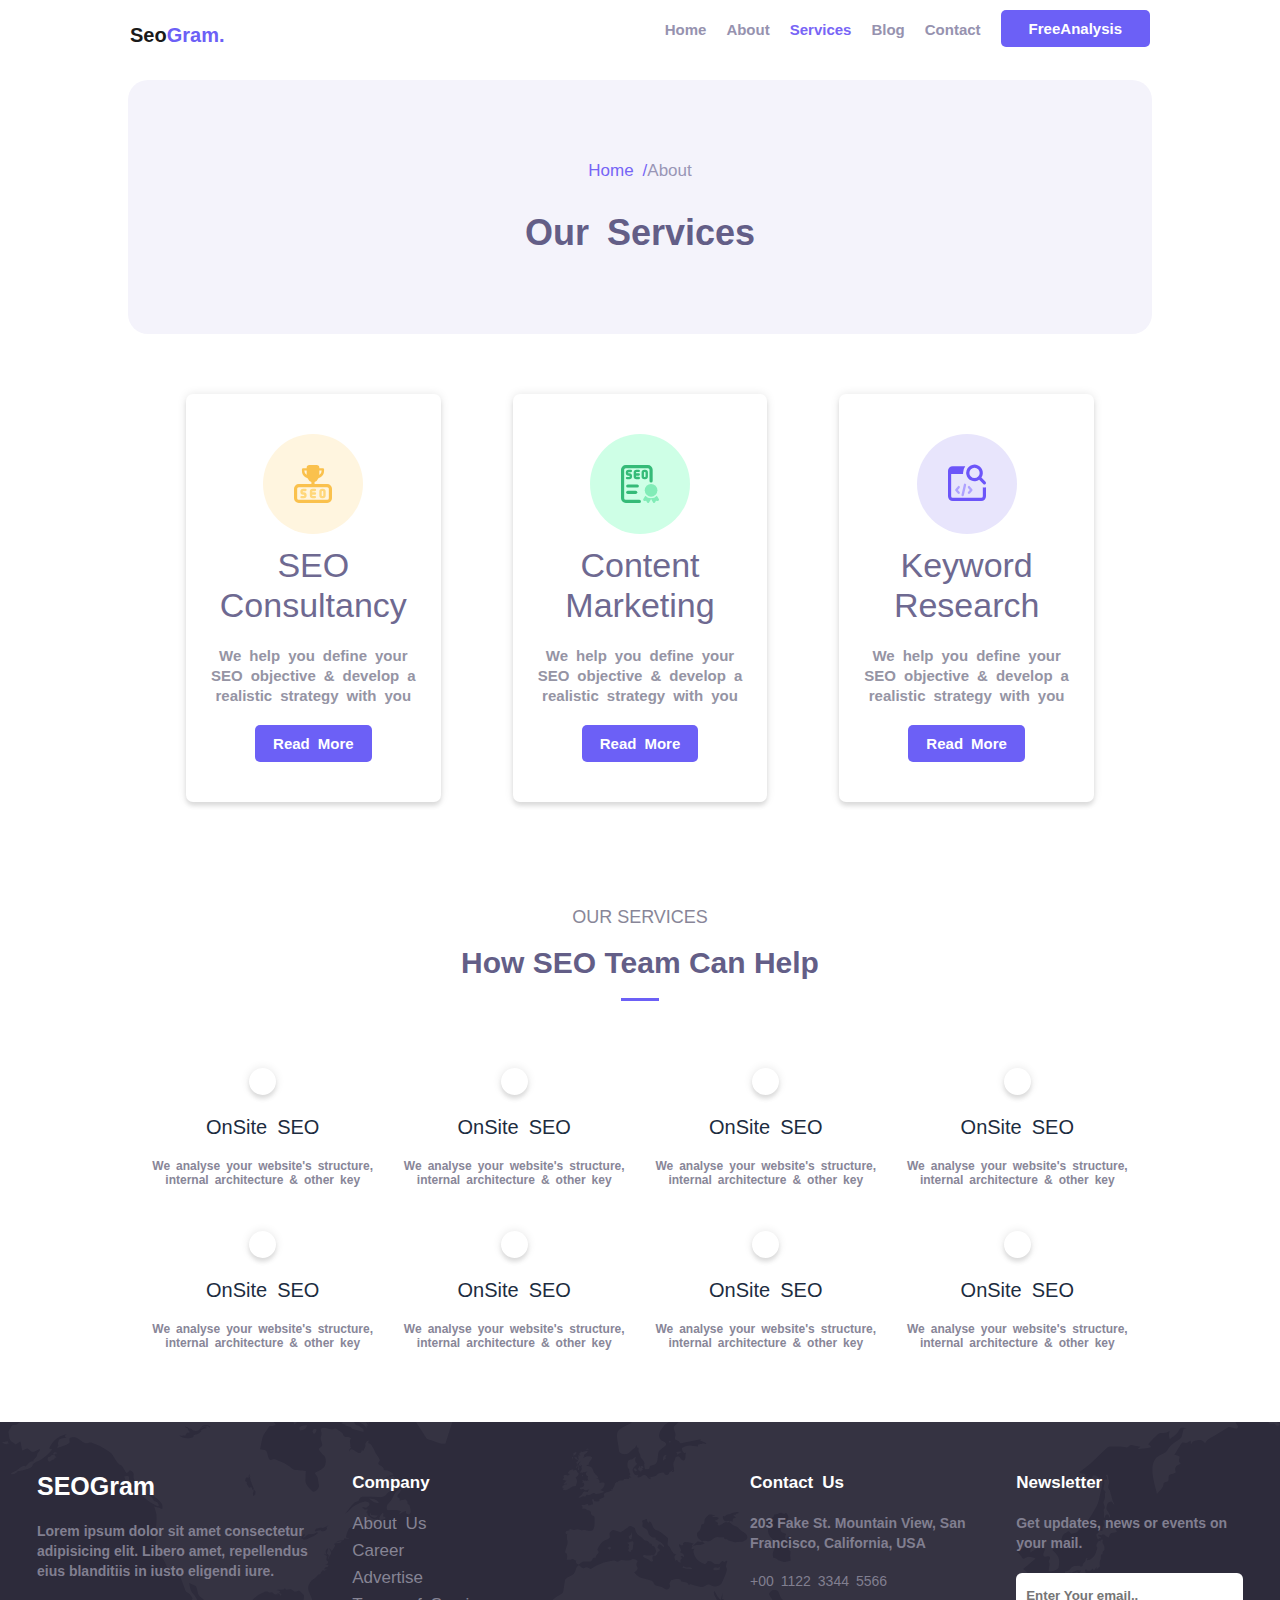
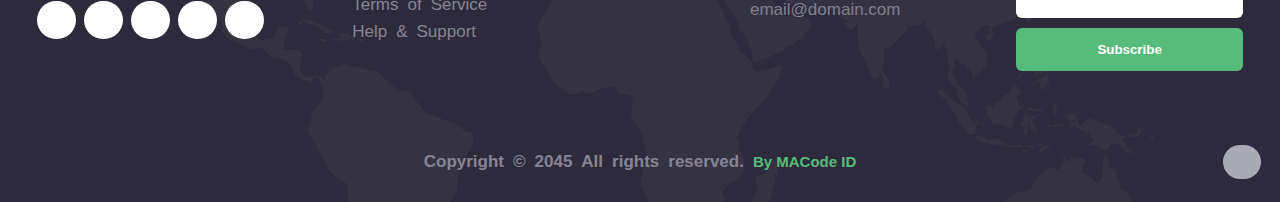
<file: service.html>
<!DOCTYPE html>
<html lang="en">
    <head>
        <meta charset="UTF-8">
        <meta http-equiv="X-UA-Compatible" content="IE=edge">
        <meta name="viewport" content="width=device-width, initial-scale=1.0">
        <link rel="stylesheet" href="css/style.css" />
        <link rel="stylesheet" href="css/maicons.css" />
        <link rel="stylesheet" href="https://pro.fontawesome.com/releases/v5.10.0/css/all.css" integrity="sha384-AYmEC3Yw5cVb3ZcuHtOA93w35dYTsvhLPVnYs9eStHfGJvOvKxVfELGroGkvsg+p" crossorigin="anonymous"/>
    
        <title>Seogram</title>
    </head>
    <body>
        <header>
            <section class="wrapper">
                <h1 class="left">
                    <a href="#">Seo</a>
                </h1>
                <nav class="right">
                  <ul>
                    <li class="one"><a href="index.html">Home</a></li>
                    <li><a  href="about.html">About</a></li>
                    <li><a  style="color: hsl(248deg 89% 68%);"  href="service.html">Services</a></li>
                    <li><a  href="blog.html">Blog</a></li>
                    <li><a  href="contact.html">Contact</a></li>
                </ul>
                <a href="#" class="button">FreeAnalysis</a>
            </nav>
            </section> <!--(header .wrapper)-->
        </header>
        <section id="spotlight">
            <section class="wrapper">
                <section class="container">
                 <ul>
                   <li><a style="color: hsl(247deg 89% 68%);" href="#">Home /</a></li>
                   <li><a href="#"> About</a></li>
                 </ul>
                 <h4>Our Services</h4>
                </section> <!--(#spotlight .wrapper .container)-->
            </section> <!--(#spotlight .wrapper)-->
        </section> <!--(#spotlight)-->
        <section id="service">
            <section class="wrapper">
              <ul>
                <li>
                  <div class="img-container">
                    <img src="images/services/service-1.svg" alt="image" />
                  </div>
                  <h1>SEO Consultancy</h1>
                  <p>We help you define your SEO objective & develop a realistic strategy with you</p>
                  <a href="" class="button">Read More</a>
                </li>
                <li>
                  <div class="img-container">
                    <img src="images/services/service-2.svg" alt="image" />
                  </div>
                  <h1>Content Marketing</h1>
                  <p>We help you define your SEO objective & develop a realistic strategy with you</p>
                  <a href="" class="button">Read More</a>
                </li>
                <li>
                  <div class="img-container">
                    <img src="images/services/service-3.svg" alt="image" />
                  </div>
                  <h1>Keyword Research</h1>
                  <p>We help you define your SEO objective & develop a realistic strategy with you</p>
                  <a href="#" class="button">Read More</a>
                </li>
              </ul>
            </section> <!--(#services .wrapper)-->
          </section> <!--(#services)-->
          <section id="about">
            <section class="wrapper">
                <section class="bottom">
                  <div class="top">
                  <span>OUR SERVICES</span>
                  <h1>How SEO Team Can Help</h1>
                  <div class="border"></div>
                </div>
                <div class="content">
                  <ul>
                    <li>
                     <span class="icon"><i class="fas fa-city"></i></span>
                     <h2>OnSite SEO</h2>
                     <p>We analyse your website's structure, internal architecture & other key</p>
                    </li>
                    <li>
                      <span class="icon"><i class="fas fa-city"></i></span>
                      <h2>OnSite SEO</h2>
                      <p>We analyse your website's structure, internal architecture & other key</p>
                     </li>
                     <li>
                      <span class="icon"><i class="fas fa-city"></i></span>
                      <h2>OnSite SEO</h2>
                      <p>We analyse your website's structure, internal architecture & other key</p>
                     </li>
                     <li>
                      <span class="icon"><i class="fas fa-city"></i></span>
                      <h2>OnSite SEO</h2>
                      <p>We analyse your website's structure, internal architecture & other key</p>
                     </li>
                     <li>
                      <span class="icon"><i class="fas fa-city"></i></span>
                      <h2>OnSite SEO</h2>
                      <p>We analyse your website's structure, internal architecture & other key</p>
                     </li>
                     <li>
                      <span class="icon"><i class="fas fa-city"></i></span>
                      <h2>OnSite SEO</h2>
                      <p>We analyse your website's structure, internal architecture & other key</p>
                     </li>
                     <li>
                      <span class="icon"><i class="fas fa-city"></i></span>
                      <h2>OnSite SEO</h2>
                      <p>We analyse your website's structure, internal architecture & other key</p>
                     </li>
                     <li>
                      <span class="icon"><i class="fas fa-city"></i></span>
                      <h2>OnSite SEO</h2>
                      <p>We analyse your website's structure, internal architecture & other key</p>
                     </li>
                  </ul>
                </div>
                </section> <!--(#about .wrapper .bottom)-->
            </section> <!--(#about .wrapper)-->
          </section> <!--(#about)-->
          <footer>
            <section class="wrapper">
              <section class="top">
                <div class="left">
                <div class="item-large">
                  <h2>SEOGram</h2>
                  <p>Lorem ipsum dolor sit amet consectetur adipisicing elit. Libero amet, repellendus eius blanditiis in iusto eligendi iure.</p>
                  <ul>
                    <li><span class="icon"><i class="fab fa-facebook-f"></i></span></li>
                    <li><span class="icon"><i class="fab fa-twitter"></i></span></li>
                    <li><span class="icon"><i class="fab fa-google-plus-g"></i></span></li>
                    <li><span class="icon"><i class="fab fa-instagram"></i></span></li>
                    <li><span class="icon"><i class="fab fa-youtube"></i></span></li>
                  </ul>
                </div>
                <div class="item">
                  <h2>Company</h2>
                  <ul>
                    <li><a href="#">About Us</a></li>
                    <li><a href="#">Career</a></li>
                    <li><a href="#">Advertise</a></li>
                    <li><a href="#">Terms of Service</a></li>
                    <li><a href="#">Help & Support</a></li>
                  </ul>
                </div>
              </div>
              <div class="right">
                <div class="item">
                  <h2>Contact Us</h2>
                  <p>203 Fake St. Mountain View, San Francisco, California, USA</p>
                  <h3>+00 1122 3344 5566</h3>
                  <span>email@domain.com</span>
                </div>
                <div class="item">
                  <h2>Newsletter</h2>
                  <p>Get updates, news or events on your mail.</p>
                  <form action="#">
                    <input type="email" placeholder="Enter Your email.." />
                    <input type="Submit" value="Subscribe" />
                  </form>
                </div>
              </div>
              </section> <!--(footer .wrapper .top)-->
              <section class="bottom">
                <div class="tittle">
                  <p>Copyright © 2045 All rights reserved. <a href="#">By MACode ID</a></p>
                </div>
                <a href="#" class="button"><i class="fas fa-chevron-up"></i></a>
              </section> <!--(footer .wrapper .bottom)-->
          </footer>
</file>
<file: css/style.css>
* {
  margin: 0;
  padding: 0;
  border: 0;
  vertical-align: baseline;
  background: transparent;
  font-weight: normal;
  text-decoration: none;
  outline: none;
  -webkit-box-sizing: border-box;
  -moz-box-sizing: border-box;
  box-sizing: border-box;
  list-style: none;
}
html {
  scroll-behavior: smooth;
}
ol,
ul {
  list-style: none;
}
del {
  text-decoration: line-through;
}
body {
  font-family: "maicons", Arial, Helvetica, sans-serif;
  font-size: 17px;
  color: #1c2c40;
  overflow-x: hidden;
  min-width: 320px;
  font-weight: 400;
}
header {
  height: 80px;
  padding: 10px 130px;
}

header .wrapper {
  display: flex;
  justify-content: space-between;
  align-items: center;
}
header .left {
}
header .left a {
  color: hsl(0deg 0% 10%);
  font-size: 20px;
  font-weight: 900;
}
header .left a::after {
  content: "Gram.";
  color: hsl(245deg 89% 67%);
}
header .right {
  display: flex;
}
header .right ul {
  display: flex;
  align-items: center;
}
header .right ul li {
  margin-right: 20px;
}
header .right ul li :hover {
  color: hsl(248deg 89% 68%);
}

header .right ul li a {
  color: hsl(248deg 15% 63%);
  font-weight: 600;
  font-size: 15px;
}

header .right .button {
  display: inline-block;
  padding: 10px 28px;
  font-weight: 600;
  font-size: 15px;
  color: #fff;
  background-color: hsl(245deg 89% 67%);
  border-radius: 5px;
}
header .right .button:hover {
  background-color: hsl(245deg 8% 49%);
}
#spotlight {
}
#spotlight .wrapper {
  display: flex;
  justify-content: center;
}
#spotlight .container {
  display: flex;
  background-color: hsl(249deg 54% 97%);
  width: 80%;
  height: auto;
  border-radius: 20px;
  padding: 80px 90px;
  align-items: center;
  justify-content: center;
}
#spotlight .container .left {
  width: 50%;
  padding: 50px 0px 0px 0px;
  position: relative;
}
#spotlight .container .left .label {
  background-color: #fff;
  padding: 12px 7px;
  display: inline-block;
  position: absolute;
  bottom: -100px;
  border-radius: 30px;
  right: 0;
  font-size: 14px;
  box-shadow: 0 4px 4px 0 rgba(0, 0, 0, 0.1), 0 0 10px 0 rgba(0, 0, 0, 0.1);
}
#spotlight .container .left .label:hover {
  background-color: rgb(106, 94, 243);
  color: #fff;
}
#spotlight .container .left h1 {
  font-size: 37px;
  color: hsl(248deg 16% 56%);
  max-width: 100%;
  font-weight: 600;
  font-family: -apple-system, BlinkMacSystemFont, "Segoe UI", Roboto, Oxygen,
    Ubuntu, Cantarell, "Open Sans", "Helvetica Neue", sans-serif;
}
#spotlight .container .left p {
  color: hsl(246deg 18% 67%);
  font-size: 17px;
  font-family: -apple-system, BlinkMacSystemFont, "Segoe UI", Roboto, Oxygen,
    Ubuntu, Cantarell, "Open Sans", "Helvetica Neue", sans-serif;
  max-width: 100%;
  color: #827da1;
  margin: 35px 0px;
}
#spotlight .container .left .button {
  display: inline-block;
  padding: 9px 9px;
  background-color: rgb(106, 94, 243);
  color: #fff;
  font-weight: 600;
  border-radius: 20px;
}
#spotlight .container .left .button:hover {
  background-color: rgb(80, 76, 136);
}
#spotlight .container .left .button .icon {
  background-color: #fff;
  padding: 8px;
  border-radius: 35px;
  font-size: 10px;
}
#spotlight .container .left .button .icon .fas {
  color: hsl(245deg 89% 67%);
}
#spotlight .container .right {
  width: 50%;
  display: flex;
  justify-content: right;
}
#spotlight .container .right .img-container {
  width: 78%;
  display: inline-block;
}
#spotlight .container .right .img-container img {
  width: 100%;
  display: inline-block;
}
#service {
  padding: 60px 150px;
}
#service .wrapper {
}
#service ul {
  display: flex;
  justify-content: space-around;
}
#service ul li {
  width: 26%;
  display: flex;
  flex-direction: column;
  justify-content: center;
  align-items: center;
  box-shadow: 0 4px 4px 0 rgba(0, 0, 0, 0.1), 0 0 10px 0 rgba(0, 0, 0, 0.1);
  padding: 40px 20px;
  border-radius: 7px;
}
#service ul li .img-container {
  display: inline-block;
}
#service ul li .img-container img {
  width: 100%;
  display: inline-block;
}
#service ul li h1 {
  text-align: center;
  color: hsl(248deg 16% 49%);
  margin-top: 10px;
}
#service ul li p {
  color: hsl(244deg 8% 61%);
  max-width: 100%;
  margin: 0 auto;
  text-align: center;
  font-size: 15px;
  font-weight: 600;
  margin: 20px 0px;
  line-height: 20px;
}
#service ul li .button {
  background-color: hsl(245deg 89% 67%);
  color: #fff;
  padding: 10px 18px;
  border-radius: 5px;
  font-weight: 600;
  display: inline-block;
  font-size: 15px;
}
#service ul li .button:hover {
  background-color: rgb(78, 72, 141);
}
#about {
}
#about .wrapper {
}
#about .top {
  display: flex;
  padding: 70px 140px;
}
#about .top .left {
  width: 50%;
}
#about .top .left h3 {
  color: hsl(247deg 8% 56%);
  max-width: 100%;
  font-family: -apple-system, BlinkMacSystemFont, "Segoe UI", Roboto, Oxygen,
    Ubuntu, Cantarell, "Open Sans", "Helvetica Neue", sans-serif;
  margin-bottom: 10px;
  display: inline-block;
}
#about .top .left h1 {
  color: hsl(247deg 18% 45%);
  font-size: 32px;
  font-weight: 600;
  font-family: -apple-system, BlinkMacSystemFont, "Segoe UI", Roboto, Oxygen,
    Ubuntu, Cantarell, "Open Sans", "Helvetica Neue", sans-serif;
  max-width: 80%;
}
#about .top .left .border {
  display: inline-block;
  width: 7%;
  border-top: 3px solid hsl(245deg 89% 67%);
}
#about .top .left p {
  color: hsl(247deg 8% 57%);
  font-weight: 600;
  max-width: 100%;
  font-size: 15px;
  font-family: sans-serif;
  line-height: 25px;
  margin-bottom: 20px;
  margin: 20px 0px;
}
#about .top .left .button {
  display: inline-block;
  background-color: hsl(245deg 89% 67%);
  padding: 10px 15px;
  color: #fff;
  font-size: 15px;
  font-weight: 600;
  border-radius: 5px;
}
#about .top .left .button:hover {
  background-color: rgb(78, 72, 141);
}
#about .top .right {
  width: 50%;
  display: flex;
  justify-content: right;
}
#about .top .right .img-container {
  display: inline-block;
  width: 90%;
}
#about .top .right .img-container img {
  width: 100%;
  display: inline-block;
}

#about .bottom .top {
  display: flex;
  flex-direction: column;
  justify-content: center;
  align-items: center;
  padding: 45px 0px;
}
#about .bottom .top span {
  display: inline-block;
  color: hsl(247deg 8% 56%);
  font-size: 18px;
  font-family: sans-serif;
}
#about .bottom .top h1 {
  display: inline-block;
  color: hsl(247deg 18% 45%);
  font-size: 30px;
  font-weight: 600;
  font-family: -apple-system, BlinkMacSystemFont, "Segoe UI", Roboto, Oxygen,
    Ubuntu, Cantarell, "Open Sans", "Helvetica Neue", sans-serif;
  margin: 18px 0px;
}
#about .bottom .top .border {
  display: inline-block;
  width: 3%;
  border-top: 3px solid hsl(245deg 89% 67%);
}
#about .bottom .content {
  padding: 0px 150px 50px 150px;
}
#about .bottom .content ul {
  display: flex;
  flex-wrap: wrap;
  justify-content: space-between;
}
#about .bottom .content ul li {
  display: inline-block;
  width: 23%;
  display: flex;
  flex-direction: column;
  align-items: center;
  padding: 22px 0px;
}
#about .bottom .content ul li .icon {
  color: hsl(245deg 89% 67%);
  background-color: #fff;
  padding: 6% 6%;
  border-radius: 40px;
  box-shadow: 0 4px 4px 0 rgba(0, 0, 0, 0.1), 0 0 10px 0 rgba(0, 0, 0, 0.1);
  display: block;
}
#about .bottom .content ul li .icon .fas {
}
#about .bottom .content ul li h2 {
  font-size: 20px;
  margin: 20px 0px;
}
#about .bottom .content ul li p {
  font-size: 12px;
  font-weight: 600;
  color: hsl(247deg 8% 56%);
  text-align: center;
  max-width: 100%;
}
#pricing {
}

#pricing .wrapper {
}
#pricing .top {
  background-image: linear-gradient(
    to right,
    hsl(244deg 89% 67%),
    hsl(271deg 91% 69%),
    hsl(248deg 89% 68%)
  );
  display: flex;
  flex-direction: column;
  justify-content: center;
  align-items: center;
  padding: 60px 0px;
}

#pricing .top h1 {
  font-size: 30px;
  color: #fff;
}
#pricing .top form {
  background-color: #fff;
  width: 52%;
  height: 50px;
  border-radius: 5px;
  margin-top: 20px;
}

#pricing .top form input {
}
#pricing .top form input[type="email"] {
  width: 80%;
  height: 50px;
  padding: 0px 20px;
  font-weight: 600;
  color: hsl(208deg 7% 46%);
}
#pricing .top form input[type="submit"] {
  display: inline-block;
  padding: 14px 28px;
  background-color: hsl(141deg 43% 54%);
  color: #fff;
  font-weight: 600;
  font: 20px;
}
#pricing .top form input[type="submit"]:hover {
  background-color: rgb(161, 219, 181);
}
#pricing .bottom {
  padding: 100px 100px;
}
#pricing .bottom .top-item {
  display: flex;
  flex-direction: column;
  align-items: center;
}
#pricing .bottom .top-item h3 {
  max-width: 100%;
  margin: 0 auto;
  text-align: center;
  color: hsl(247deg 8% 57%);
  font-size: 17px;
  font-weight: 600;
}
#pricing .bottom .top-item h1 {
  max-width: 100%;
  margin: 0 auto;
  text-align: center;
  color: hsl(247deg 18% 45%);
  margin: 10px 0px;
  font-size: 30px;
  font-weight: 600;
}
#pricing .bottom .top-item .border {
  display: inline-block;
  width: 3%;
  border-top: 3px solid hsl(245deg 89% 67%);
}
#pricing .bottom .item {
}
#pricing .bottom .item ul {
  display: flex;
  justify-content: center;
  justify-content: space-evenly;
  margin-top: 50px;
}
#pricing .bottom .item ul li {
  width: 25%;
  box-shadow: 0 4px 4px 0 rgba(0, 0, 0, 0.1), 0 0 10px 0 rgba(0, 0, 0, 0.1);
  display: flex;
  flex-direction: column;
  align-items: center;
  padding: 50px 10px;
}
#pricing .bottom .item ul li span {
  color: hsl(247deg 8% 58%);
  font-weight: 600;
}
#pricing .bottom .item ul li h1 {
  font-size: 40px;
  font-weight: 700;
}
#pricing .bottom .item ul li h1::before {
  content: "$";
  vertical-align: super;
  font-size: 20px;
}
#pricing .bottom .item ul li h1::after {
  content: ".99";
  vertical-align: text-bottom;
  font-size: 25px;
  color: hsl(246deg 22% 83%);
}
#pricing .bottom .item ul li h2 {
  color: hsl(245deg 89% 67%);
  font-size: 17px;
  font-weight: 600;
}
#pricing .bottom .item ul li .line {
  border: 1px solid hsl(246deg 38% 95%);
  width: 85%;
  margin-top: 25px;
}
#pricing .bottom .item ul li .elements {
  display: flex;
  flex-direction: column;
  align-items: center;
  border-bottom: 2px solid hsl(246deg 38% 95%);
  width: 90%;
  padding: 20px 0px;
}
#pricing .bottom .item ul li .elements h3 {
  font-size: 15px;
  font-weight: 600;
  margin-bottom: 10px;
}
#pricing .bottom .item ul li .elements h3 b {
  color: hsl(245deg 26% 72%);
  font-size: 15px;
  font-weight: 600;
}
#pricing .bottom .item ul li .elements :last-child {
  margin-bottom: 0px;
}
#pricing .bottom .item ul li .button {
  display: inline-block;
  padding: 10px 85px;
  color: #fff;
  background-color: hsl(247deg 28% 77%);
  border-radius: 5px;
}
#pricing .bottom .item ul .fill {
  background-color: hsl(245deg 89% 67%);
}
#pricing .bottom .item ul .fill span {
  color: #fff;
}
#pricing .bottom .item ul .fill h1 {
  color: #fff;
}
#pricing .bottom .item ul .fill h2 {
  color: #fff;
}
#pricing .bottom .item ul .fill .elements {
}
#pricing .bottom .item ul .fill .elements h3 {
  color: #fff;
}
#pricing .bottom .item ul .fill .elements h3 b {
  color: hsl(245deg 34% 87%);
}
#pricing .bottom .item ul .fill .button {
  background-color: #fff;
  color: hsl(245deg 89% 67%);
}
#testimonial {
  padding: 80px 120px;
  background-color: hsl(238deg 90% 66%);
}

#testimonial .wrapper {
  display: flex;
}
#testimonial .left {
  width: 50%;
}
#testimonial .left h1 {
  color: #fff;
  font-size: 27px;
  font-weight: 600;
  font-family: -apple-system, BlinkMacSystemFont, "Segoe UI", Roboto, Oxygen,
    Ubuntu, Cantarell, "Open Sans", "Helvetica Neue", sans-serif;
  max-width: 60%;
}
#testimonial .left .border {
  border: 1px solid #fff;
  width: 7%;
  margin: 20px 0px;
}

#testimonial .left p {
  color: hsl(248deg 88% 84%);
}

#testimonial .left ul {
  display: flex;
  flex-direction: column;
  align-items: flex-end;
  padding: 30px 0px;
}
#testimonial .left ul li {
  list-style: disc;
  color: #fff;
  width: 88%;
}

#testimonial .left ul li h1 {
  font-size: 20px;
  font-weight: 500;
}

#testimonial .left ul li p {
  color: #fff;
  margin: 10px 0px;
}
#testimonial .right {
  width: 50%;
  display: flex;
  justify-content: right;
}

#testimonial .right .img-container {
  width: 75%;
}

#testimonial .right .img-container img {
  display: inline-block;
  width: 100%;
  height: 100%;
}
#blog {
  padding: 65px 140px;
}

#blog .wrapper {
}

#blog .content {
  display: flex;
  flex-direction: column;
  align-items: center;
}

#blog .content h3 {
  max-width: 100%;
  margin: 0 auto;
  text-align: center;
  color: hsl(249deg 8% 67%);
  font-family: -apple-system, BlinkMacSystemFont, "Segoe UI", Roboto, Oxygen,
    Ubuntu, Cantarell, "Open Sans", "Helvetica Neue", sans-serif;
}

#blog .content h1 {
  max-width: 100%;
  margin: 0 auto;
  text-align: center;
  color: hsl(247deg 18% 45%);
  font-family: -apple-system, BlinkMacSystemFont, "Segoe UI", Roboto, Oxygen,
    Ubuntu, Cantarell, "Open Sans", "Helvetica Neue", sans-serif;
  font-weight: 600;
  font-size: 30px;
  margin: 15px 0px;
}

#blog .content .border {
  border: 2px solid hsl(245deg 89% 67%);
  width: 3%;
}

#blog .content ul {
  display: flex;
  justify-content: center;
  justify-content: space-evenly;
  padding: 30px 0px;
  flex-wrap: wrap;
}

#blog .content ul li {
  display: flex;
  flex-direction: column;
  align-items: center;
  box-shadow: 0 4px 4px 0 rgb(0 0 0 / 10%), 0 0 10px 0 rgb(0 0 0 / 10%);
  width: 26%;
  align-items: baseline;
  margin-top: 30px;
  border-radius: 5px;
}

#blog .content ul li .img-container {
  width: 100%;
}

#blog .content ul li .img-container img {
  display: inline-block;
  width: 100%;
  border-top-left-radius: 5px;
  border-top-right-radius: 5px;
}

#blog .content ul li h2 {
  font-size: 20px;
  color: hsl(249deg 15% 55%);
  max-width: 88%;
  margin: 0 auto;
}

#blog .content ul li span {
  color: hsl(245deg 8% 70%);
  font-size: 15px;

  margin: 20px 0px 20px 17px;
  font-weight: 600;
}

#blog .content ul li span a {
}
#blog .content ul li span a:hover {
  text-decoration: underline;
}

#blog .content .button {
  display: inline-block;
  background-color: hsl(245deg 89% 67%);
  padding: 12px 20px;
  color: #fff;
  font-weight: 600;
  font-size: 15px;
  border-radius: 5px;
}
#blog .content .button:hover {
  background-color: rgb(59, 54, 110);
}
footer {
  background-color: hsl(248deg 15% 20%);
  background-image: url(../images/About/world_pattern.svg);
  background-position: center;
  background-size: cover;
  background-repeat: no-repeat;
}

footer .wrapper {
}

footer .top {
  display: flex;
  justify-content: space-around;
  padding: 50px 100px;
}

footer .top .left {
  display: flex;
}

footer .top .left .item-large {
  width: 40%;
  display: inline-block;
}

footer .top .left .item-large h2 {
  color: #fff;
  font-family: sans-serif;
  font-weight: 600;
  font-size: 25px;
}

footer .top .left .item-large p {
  color: hsl(247deg 7% 53%);
  font-weight: 600;
  font-size: 14px;
  font-family: sans-serif;
  margin: 20px 0px;
  line-height: 20px;
}
footer .top .left .item-large ul {
  display: flex;
}
footer .top .left .item-large ul li {
  margin-left: 8px;
}
footer .top .left .item-large ul :first-child {
  margin-left: 0px;
}
footer .top .left .item-large ul li .icon {
  color: hsl(247deg 8% 56%);
  width: 39px;
  height: 38px;
  border-radius: 30px;
  background-color: #fff;
  display: inline-block;
  display: flex;
  justify-content: center;
  align-items: center;
  cursor: pointer;
}
footer .top .left .item-large ul li :hover {
  transition: all 0.5s ease-in-out;
  transform: rotate(360deg);
  background-color: hsl(245deg 89% 67%);
}
footer .top .left .item {
  width: 30%;
  padding: 0px 30px;
}
footer .top .left .item h2 {
  color: #fff;
  font-size: 17px;
  font-weight: 600;
}

footer .top .left .item ul {
  margin-top: 20px;
}
footer .top .left .item ul :first-child {
  margin-top: 0px;
}

footer .top .left .item ul li {
  margin-top: 6px;
}
footer .top .left .item ul li a {
  color: hsl(247deg 7% 55%);
}

footer .top .right {
  display: flex;
  justify-content: space-between;
}

footer .top .right .item {
  width: 46%;
}

footer .top .right .item h2 {
  color: #fff;
  font-size: 17px;
  font-weight: 600;
}

footer .top .right .item p {
  color: hsl(247deg 7% 53%);
  font-weight: 600;
  font-size: 14px;
  font-family: sans-serif;
  margin: 20px 0px;
  line-height: 20px;
}

footer .top .right .item h3 {
  color: hsl(247deg 7% 53%);
  font-size: 14px;
  cursor: pointer;
}

footer .top .right .item span {
  color: hsl(247deg 7% 53%);
  margin-top: 10px;
  display: inline-block;
  cursor: pointer;
}
footer .top .right .item form {
  display: flex;
  flex-direction: column;
}
footer .top .right .item form input {
}
footer .top .right .item form input[type="email"] {
  background-color: #fff;
  height: 45px;
  width: 100%;
  color: hsl(208deg 6% 48%);
  padding: 0px 10px;
  border-radius: 6px;
  font-weight: 600;
}
footer .top .right .item form input[type="submit"] {
  display: inline-block;
  padding: 14px 10px;
  color: #fff;
  background-color: hsl(141deg 43% 54%);
  font-weight: 600;
  margin-top: 10px;
  border-radius: 6px;
  cursor: pointer;
}
footer .top .right .item form input[type="submit"]:hover {
  background-color: rgb(52, 92, 66);
}
footer .bottom {
  position: relative;
}
footer .bottom .tittle {
  display: flex;
  justify-content: center;
  align-items: center;
  padding: 30px 0px;
}
footer .bottom .tittle p {
  color: hsl(247deg 7% 55%);
  font-weight: 600;
}
footer .bottom .tittle p a {
  color: hsl(141deg 43% 54%);
  font-size: 15px;
  font-weight: 600;
  font-family: sans-serif;
}
footer .bottom .tittle p a:hover {
  text-decoration: underline;
}
footer .bottom a.button {
  padding: 17px 19px;
  background-color: hsl(240deg 7% 69%);
  border-radius: 60px;
  display: inline-block;
  color: hsl(240deg 1% 38%);
  position: absolute;
  right: 19px;
  top: 24px;
}

#spotlight {
}

#spotlight .wrapper {
}
#spotlight .wrapper .container {
  display: flex;
  flex-wrap: wrap;
}
#spotlight .wrapper .container ul {
  display: flex;
}
#spotlight .wrapper .container ul li {
}
#spotlight .wrapper .container ul li a {
  color: hsl(247deg 18% 65%);
}
#spotlight .wrapper .container h4 {
  font-size: 36px;
  display: block;
  width: 100%;
  text-align: center;
  font-weight: 600;
  color: hsl(247deg 18% 45%);
  margin-top: 30px;
}
#category {
  padding: 50px 150px;
}
#category .wrapper {
  display: flex;
  justify-content: space-between;
}
#category form {
  display: flex;
  width: 85%;
}
#category form select {
  background-color: hsl(249deg 54% 97%);
  padding: 10px 20px;
  border: 1px solid hsl(216deg 15% 87%);
  color: hsl(212deg 7% 39%);
  font-weight: 700;
  font-size: 15px;
  border-radius: 4px;
}
#category form input {
  border: 2px solid hsl(160deg 5% 88%);
  border-left: none;
}
#category form select {
}
#category form input[type="text"] {
  width: 90%;
  padding: 0px 20px;
  font-weight: 700;
}
#category a.button {
  padding: 10px 20px;
  background-color: hsl(247deg 18% 45%);
  color: #fff;
  font-weight: 600;
  border-radius: 5px;
  display: inline-block;
  font-size: 15px;
}
#category a.button :hover {
  background-color: hsl(247deg 18% 45%);
}
#blogbottom {
  padding: 70px 200px;
}
#blogbottom .wrapper {
}
#blogbottom ul {
  display: flex;
  justify-content: center;
  align-items: center;
}
#blogbottom ul :nth-child(3) {
  background-color: hsl(245deg 89% 67%);
  color: #fff;
}
#blogbottom ul li {
  border: 2px solid hsl(210deg 12% 91%);
  padding: 10px 15px;
  display: inline-block;
  margin-left: 8px;
  border-radius: 5px;
  cursor: pointer;
}
#blogbottom ul li a {
  color: hsl(247deg 15% 53%);
}
#blogbottom ul li.fill a {
  color: #fff;
}
#contact {
  padding: 80px 10px;
}

#contact .wrapper {
}

#contact .top {
  padding: 60px 100px;
  display: flex;
  justify-content: center;
}

#contact .top ul {
  display: flex;
  justify-content: space-between;
  width: 80%;
}

#contact .top ul li {
  display: flex;
  flex-direction: column;
  width: 31%;
  justify-content: center;
  align-items: center;
}

#contact .top ul li .icon {
  color: hsl(245deg 89% 67%);
  font-size: 45px;
}
#contact .top ul li .fill {
}
#contact .top ul li .fill a {
  color: hsl(247deg 17% 47%);
}
#contact .top ul li .fill :hover {
  text-decoration: underline;
}

#contact .top ul li h3 {
  color: hsl(247deg 7% 57%);
  margin: 10px 0px;
}

#contact .top ul li address {
  font-size: 15px;
  font-weight: 600;
  text-align: center;
  color: hsl(247deg 15% 55%);
}

#contact .bottom {
  display: flex;
  justify-content: space-between;
}

#contact .bottom .left {
  padding: 10px 50px;
  width: 50%;
}

#contact .bottom .left h1 {
  color: hsl(247deg 18% 45%);
  font-size: 35px;
  margin: 10px 0px;
}

#contact .bottom .left form {
  display: flex;
  flex-wrap: wrap;
  justify-content: space-between;
}
#contact .bottom .left form .input-active {
  width: 47%;
  display: flex;
  flex-direction: column;
}

#contact .bottom .left form .input {
  width: 100%;
  display: flex;
  flex-direction: column;
  margin-top: 20px;
}
#contact .bottom .left form .input input {
  height: 40px;
  border-radius: 5px;
}

#contact .bottom .left form .input label {
  color: hsl(248deg 8% 61%);
  font-weight: 600;
  font-size: 17px;
}
#contact .bottom .left form .input-active label {
  color: hsl(248deg 8% 61%);
  font-weight: 600;
  font-size: 17px;
}

#contact .bottom .left form .input-active input {
  border: 2px solid hsl(160deg 5% 88%);
  height: 40px;
  border-radius: 5px;
}
#contact .bottom .left form .input textarea {
  border: 2px solid hsl(160deg 5% 88%);
  border-radius: 5px;
}
#contact .bottom .left form input {
  border: 2px solid hsl(160deg 5% 88%);
}
#contact .bottom .left form input[type="submit"] {
  background-color: hsl(245deg 89% 67%);
  display: inline-block;
  padding: 10px 20px;
  color: #fff;
  font-weight: 600;
  margin-top: 15px;
  border-radius: 5px;
}

#contact .bottom .right {
  width: 50%;
}

#contact .bottom .right .img-container {
  height: 100%;
  width: 100%;
}

#contact .bottom .right .img-container iframe {
  height: 100%;
  width: 100%;
}
@media all and (max-width: 1280px) {
  #pricing .top form {
    width: 56%;
    display: flex;
    justify-content: space-between;
  }
  #pricing .bottom .item ul li {
    width: 30%;
  }
  #pricing .bottom .item ul li .button {
    width: 100%;
    display: flex;
    justify-content: center;
  }
  #blog .content ul li {
    width: 26%;
  }
  footer .top {
    padding: 50px 37px;
  }
}
@media all and (max-width: 980px) {
  #contact .top {
    padding: 60px 0px;
  }

  #spotlight .wrapper .container {
    width: 90%;
  }
  #spotlight .container .left .label {
    display: none;
  }
  header .right ul {
    display: none;
  }
  #spotlight .container {
    height: auto;
  }
  #service ul {
    flex-wrap: wrap;
    justify-content: space-evenly;
  }
  #service ul li {
    width: 45%;
    margin-top: 20px;
  }
  #service {
    padding: 59px 46px;
  }
  #about .top {
    padding: 50px 11px;
  }
  #about .bottom .content {
    padding: 0px 38px 50px;
  }
  #pricing .bottom .item ul {
    flex-wrap: wrap;
  }
  #pricing .bottom .item ul li {
    width: 45%;
    margin-top: 20px;
  }
  #pricing .bottom {
    padding: 100px 21px;
  }
  #testimonial {
    padding: 80px 14px;
  }
  #blog .content ul {
    flex-wrap: wrap;
  }
  #blog .content ul li {
    width: 45%;
    margin-top: 20px;
  }
  footer .top {
    flex-direction: column;
    padding: 50px 80px;
  }
  footer .top .right {
    padding: 100px 0px;
  }
  footer .top .left {
    justify-content: space-between;
  }
  #blog {
    padding: 65px 69px;
  }
  #category {
    padding: 50px 44px;
  }
  #contact .top ul {
    flex-direction: column;
    justify-content: center;
    align-items: center;
  }
  #contact .top ul li {
    width: 65%;
    margin-top: 20px;
  }
  #contact {
    padding: 3px 10px;
  }
}
@media all and (max-width: 768px) {
  #contact .bottom .right {
    width: 100%;
    height: 346px;
    margin-top: 20px;
  }
  #contact .bottom .left {
    width: 100%;
  }
  #contact .bottom {
    flex-direction: column;
  }
  #contact .top ul {
    width: 100%;
  }
  #blog {
    padding: 3px 69px;
  }
  #blogbottom {
    padding: 41px 200px;
  }
  #category .wrapper {
    flex-wrap: wrap;
    justify-content: center;
  }
  #category a.button {
    margin-top: 20px;
  }
  #category form {
    width: 86%;
  }
  footer .top {
    padding: 50px 52px;
  }
  footer .bottom a.button {
    padding: 14px 16px;
  }
  #spotlight .container {
    width: auto;
  }
  #spotlight .container {
    flex-direction: column;
  }
  #spotlight .container .left {
    width: 100%;
  }
  #spotlight .container .right {
    width: 100%;
    display: flex;
    justify-content: center;
    padding: 50px 0px;
  }
  #about .top {
    flex-direction: column;
  }
  #about .top .left {
    width: 100%;
  }
  #about .top .right {
    width: 100%;
    display: flex;
    justify-content: left;
  }
  #about .top .right .img-container {
    width: 60%;
  }
  #about .bottom .content ul li {
    width: 40%;
  }
  #pricing .top form {
    width: 90%;
  }
  #testimonial .wrapper {
    flex-direction: column;
  }
  #testimonial .left {
    width: 100%;
  }
  #testimonial .right {
    width: 100%;
    display: flex;
    justify-content: center;
  }
  #testimonial .right .img-container {
    width: 66%;
  }
}
@media all and (max-width: 640px) {
  footer .bottom a.button {
    top: -36%;
  }
  footer .bottom .tittle p {
    font-size: 15px;
  }
  header .right .button {
    display: none;
  }
  header .wrapper {
    justify-content: center;
  }
  #spotlight .container .right .img-container {
    width: 100%;
  }
  #service ul li {
    width: 95%;
  }
  #pricing .bottom .item ul li {
    width: 95%;
  }
  #blog .content ul li {
    width: 100%;
    align-items: center;
  }
  footer .top {
    padding: 50px 35px;
  }
  footer .bottom .tittle p {
    max-width: 100%;
    text-align: center;
  }
}
@media all and (max-width: 480px) {
  #contact .bottom .right {
    margin-top: 0px;
    padding: 20px 0px;
  }
  #category {
    padding: 50px 3px;
  }
  #blogbottom {
    padding: 41px 0px;
  }
  #spotlight .container .right .img-container {
    width: 81%;
  }
  #spotlight .container {
    padding: 80px 6px;
  }
  #spotlight .container .left {
    width: 50%;
    padding: 5px 0px 0px 0px;
  }
  #spotlight .container .left {
    width: 100%;
  }
  #about .top .right .img-container {
    width: 100%;
  }
  #about .bottom .content ul li {
    width: 80%;
  }
  #about .bottom .content ul {
    justify-content: center;
  }
  footer .top .left .item-large {
    width: 100%;
  }
  footer .top .left {
    flex-direction: column;
    justify-content: left;
    align-items: baseline;
  }
  footer .top .left .item {
    width: 50%;
    margin-top: 20px;
  }
  footer .top .right {
    flex-direction: column;
    padding: 50px 0px;
  }
  footer .top .right .item {
    width: 100%;
    margin-top: 20px;
  }
  footer .bottom .tittle p {
    text-align: center;
  }
}
@media all and (max-width: 360px) {
  #spotlight .container .left h1 {
    font-size: 26px;
  }
  #service {
    padding: 59px 9px;
  }
  #pricing .top h1 {
    font-size: 23px;
  }
  #pricing .top form input[type="submit"] {
    padding: 14px 10px;
  }
  #blog {
    padding: 50px 15px;
  }
  #blogbottom ul li {
    padding: 10px 11px;
  }
  #contact .bottom .left {
    padding: 0px;
  }
}
</file>
<file: css/maicons.css>
@font-face {
  font-family: 'maicons';
  src:  url('../fonts/maicons.eot?c9nlkl');
  src:  url('../fonts/maicons.eot?c9nlkl#iefix') format('embedded-opentype'),
    url('../fonts/maicons.ttf?c9nlkl') format('truetype'),
    url('../fonts/maicons.woff?c9nlkl') format('woff'),
    url('../fonts/maicons.svg?c9nlkl#maicons') format('svg');
  font-weight: normal;
  font-style: normal;
  font-display: block;
}

[class^="mai-"], [class*=" mai-"] {
  /* use !important to prevent issues with browser extensions that change fonts */
  font-family: 'maicons' !important;
  speak: none;
  font-style: normal;
  font-weight: normal;
  font-variant: normal;
  text-transform: none;
  line-height: 1;

  /* Better Font Rendering =========== */
  -webkit-font-smoothing: antialiased;
  -moz-osx-font-smoothing: grayscale;
}

.mai-add:before {
  content: "\e900";
}
.mai-add-circle:before {
  content: "\e901";
}
.mai-add-circle-outline:before {
  content: "\e902";
}
.mai-airplane:before {
  content: "\e903";
}
.mai-airplane-outline:before {
  content: "\e904";
}
.mai-alarm:before {
  content: "\e905";
}
.mai-alarm-outline:before {
  content: "\e906";
}
.mai-albums:before {
  content: "\e907";
}
.mai-albums-outline:before {
  content: "\e908";
}
.mai-alert:before {
  content: "\e909";
}
.mai-alert-circle:before {
  content: "\e90a";
}
.mai-alert-circle-outline:before {
  content: "\e90b";
}
.mai-analytics:before {
  content: "\e90c";
}
.mai-analytics-outline:before {
  content: "\e90d";
}
.mai-aperture:before {
  content: "\e90e";
}
.mai-aperture-outline:before {
  content: "\e90f";
}
.mai-apps:before {
  content: "\e910";
}
.mai-apps-outline:before {
  content: "\e911";
}
.mai-archive:before {
  content: "\e912";
}
.mai-archive-outline:before {
  content: "\e913";
}
.mai-arrow-back:before {
  content: "\e914";
}
.mai-arrow-back-circle:before {
  content: "\e915";
}
.mai-arrow-back-circle-outline:before {
  content: "\e916";
}
.mai-arrow-down:before {
  content: "\e917";
}
.mai-arrow-down-circle:before {
  content: "\e918";
}
.mai-arrow-down-circle-outline:before {
  content: "\e919";
}
.mai-arrow-forward:before {
  content: "\e91a";
}
.mai-arrow-forward-circle:before {
  content: "\e91b";
}
.mai-arrow-forward-circle-outline:before {
  content: "\e91c";
}
.mai-arrow-redo:before {
  content: "\e91d";
}
.mai-arrow-redo-circle:before {
  content: "\e91e";
}
.mai-arrow-redo-circle-outline:before {
  content: "\e91f";
}
.mai-arrow-redo-outline:before {
  content: "\e920";
}
.mai-arrow-undo:before {
  content: "\e921";
}
.mai-arrow-undo-circle:before {
  content: "\e922";
}
.mai-arrow-undo-circle-outline:before {
  content: "\e923";
}
.mai-arrow-undo-outline:before {
  content: "\e924";
}
.mai-arrow-up:before {
  content: "\e925";
}
.mai-arrow-up-circle:before {
  content: "\e926";
}
.mai-arrow-up-circle-outline:before {
  content: "\e927";
}
.mai-at:before {
  content: "\e928";
}
.mai-at-circle:before {
  content: "\e929";
}
.mai-at-circle-outline:before {
  content: "\e92a";
}
.mai-attach:before {
  content: "\e92b";
}
.mai-attach-outline:before {
  content: "\e92c";
}
.mai-backspace:before {
  content: "\e92d";
}
.mai-backspace-outline:before {
  content: "\e92e";
}
.mai-bandage:before {
  content: "\e92f";
}
.mai-bandage-outline:before {
  content: "\e930";
}
.mai-bar-chart:before {
  content: "\e932";
}
.mai-bar-chart-outline:before {
  content: "\e933";
}
.mai-barbell:before {
  content: "\e931";
}
.mai-barcode:before {
  content: "\e934";
}
.mai-barcode-outline:before {
  content: "\e935";
}
.mai-baseball:before {
  content: "\e936";
}
.mai-baseball-outline:before {
  content: "\e937";
}
.mai-basket:before {
  content: "\e938";
}
.mai-basket-outline:before {
  content: "\e93b";
}
.mai-basketball:before {
  content: "\e939";
}
.mai-basketball-outline:before {
  content: "\e93a";
}
.mai-battery-charging:before {
  content: "\e93c";
}
.mai-battery-dead:before {
  content: "\e93d";
}
.mai-battery-full:before {
  content: "\e93e";
}
.mai-battery-half:before {
  content: "\e93f";
}
.mai-beaker:before {
  content: "\e940";
}
.mai-beaker-outline:before {
  content: "\e941";
}
.mai-bed:before {
  content: "\e942";
}
.mai-bed-outline:before {
  content: "\e943";
}
.mai-beer:before {
  content: "\e944";
}
.mai-beer-outline:before {
  content: "\e945";
}
.mai-bicycle:before {
  content: "\e946";
}
.mai-bluetooth:before {
  content: "\e947";
}
.mai-boat:before {
  content: "\e948";
}
.mai-boat-outline:before {
  content: "\e949";
}
.mai-body:before {
  content: "\e94a";
}
.mai-body-outline:before {
  content: "\e94b";
}
.mai-bonfire:before {
  content: "\e94c";
}
.mai-bonfire-outline:before {
  content: "\e94d";
}
.mai-book:before {
  content: "\e94e";
}
.mai-book-outline:before {
  content: "\e953";
}
.mai-bookmark:before {
  content: "\e94f";
}
.mai-bookmark-outline:before {
  content: "\e950";
}
.mai-bookmarks:before {
  content: "\e951";
}
.mai-bookmarks-outline:before {
  content: "\e952";
}
.mai-briefcase:before {
  content: "\e954";
}
.mai-briefcase-outline:before {
  content: "\e955";
}
.mai-browsers:before {
  content: "\e956";
}
.mai-browsers-outline:before {
  content: "\e957";
}
.mai-brush:before {
  content: "\e958";
}
.mai-brush-outline:before {
  content: "\e959";
}
.mai-bug:before {
  content: "\e95a";
}
.mai-bug-outline:before {
  content: "\e95b";
}
.mai-build:before {
  content: "\e95c";
}
.mai-build-outline:before {
  content: "\e95d";
}
.mai-bulb:before {
  content: "\e95e";
}
.mai-bulb-outline:before {
  content: "\e95f";
}
.mai-bus:before {
  content: "\e960";
}
.mai-bus-outline:before {
  content: "\e963";
}
.mai-business:before {
  content: "\e961";
}
.mai-business-outline:before {
  content: "\e962";
}
.mai-cafe:before {
  content: "\e964";
}
.mai-cafe-outline:before {
  content: "\e965";
}
.mai-calculator:before {
  content: "\e966";
}
.mai-calculator-outline:before {
  content: "\e967";
}
.mai-calendar:before {
  content: "\e968";
}
.mai-calendar-outline:before {
  content: "\e969";
}
.mai-call:before {
  content: "\e96a";
}
.mai-call-outline:before {
  content: "\e96b";
}
.mai-camera:before {
  content: "\e96c";
}
.mai-camera-outline:before {
  content: "\e96d";
}
.mai-camera-reverse:before {
  content: "\e96e";
}
.mai-camera-reverse-outline:before {
  content: "\e96f";
}
.mai-car:before {
  content: "\e970";
}
.mai-car-outline:before {
  content: "\e97f";
}
.mai-car-sport:before {
  content: "\e980";
}
.mai-car-sport-outline:before {
  content: "\e981";
}
.mai-card:before {
  content: "\e971";
}
.mai-card-outline:before {
  content: "\e972";
}
.mai-caret-back:before {
  content: "\e973";
}
.mai-caret-back-circle:before {
  content: "\e974";
}
.mai-caret-back-circle-outline:before {
  content: "\e975";
}
.mai-caret-down:before {
  content: "\e976";
}
.mai-caret-down-circle:before {
  content: "\e977";
}
.mai-caret-down-circle-outline:before {
  content: "\e978";
}
.mai-caret-forward:before {
  content: "\e979";
}
.mai-caret-forward-circle:before {
  content: "\e97a";
}
.mai-caret-forward-circle-outline:before {
  content: "\e97b";
}
.mai-caret-up:before {
  content: "\e97c";
}
.mai-caret-up-circle:before {
  content: "\e97d";
}
.mai-caret-up-circle-outline:before {
  content: "\e97e";
}
.mai-cart:before {
  content: "\e982";
}
.mai-cart-outline:before {
  content: "\e983";
}
.mai-cash:before {
  content: "\e984";
}
.mai-cash-outline:before {
  content: "\e985";
}
.mai-chatbox:before {
  content: "\e986";
}
.mai-chatbox-ellipses:before {
  content: "\e987";
}
.mai-chatbox-ellipses-outline:before {
  content: "\e988";
}
.mai-chatbox-outline:before {
  content: "\e989";
}
.mai-chatbubble:before {
  content: "\e98a";
}
.mai-chatbubble-ellipses:before {
  content: "\e98b";
}
.mai-chatbubble-ellipses-outline:before {
  content: "\e98c";
}
.mai-chatbubble-outline:before {
  content: "\e98d";
}
.mai-chatbubbles:before {
  content: "\e98e";
}
.mai-chatbubbles-outline:before {
  content: "\e98f";
}
.mai-checkbox:before {
  content: "\e990";
}
.mai-checkbox-outline:before {
  content: "\e991";
}
.mai-checkmark:before {
  content: "\e992";
}
.mai-checkmark-circle:before {
  content: "\e993";
}
.mai-checkmark-circle-outline:before {
  content: "\e994";
}
.mai-checkmark-done:before {
  content: "\e995";
}
.mai-checkmark-done-circle:before {
  content: "\e996";
}
.mai-checkmark-done-circle-outline:before {
  content: "\e997";
}
.mai-chevron-back:before {
  content: "\e998";
}
.mai-chevron-back-circle:before {
  content: "\e999";
}
.mai-chevron-back-circle-outline:before {
  content: "\e99a";
}
.mai-chevron-down:before {
  content: "\e99b";
}
.mai-chevron-down-circle:before {
  content: "\e99c";
}
.mai-chevron-down-circle-outline:before {
  content: "\e99d";
}
.mai-chevron-forward:before {
  content: "\e99e";
}
.mai-chevron-forward-circle:before {
  content: "\e99f";
}
.mai-chevron-forward-circle-outline:before {
  content: "\e9a0";
}
.mai-chevron-up:before {
  content: "\e9a1";
}
.mai-chevron-up-circle:before {
  content: "\e9a2";
}
.mai-chevron-up-circle-outline:before {
  content: "\e9a3";
}
.mai-clipboard:before {
  content: "\e9a4";
}
.mai-clipboard-outline:before {
  content: "\e9a5";
}
.mai-close:before {
  content: "\e9a6";
}
.mai-close-circle:before {
  content: "\e9a7";
}
.mai-close-circle-outline:before {
  content: "\e9a8";
}
.mai-cloud:before {
  content: "\e9a9";
}
.mai-cloud-circle:before {
  content: "\e9aa";
}
.mai-cloud-circle-outline:before {
  content: "\e9ab";
}
.mai-cloud-done:before {
  content: "\e9ac";
}
.mai-cloud-done-outline:before {
  content: "\e9ad";
}
.mai-cloud-download:before {
  content: "\e9ae";
}
.mai-cloud-download-outline:before {
  content: "\e9af";
}
.mai-cloud-offline:before {
  content: "\e9b0";
}
.mai-cloud-offline-outline:before {
  content: "\e9b1";
}
.mai-cloud-outline:before {
  content: "\e9b2";
}
.mai-cloud-upload:before {
  content: "\e9b3";
}
.mai-cloud-upload-outline:before {
  content: "\e9b4";
}
.mai-cloudy:before {
  content: "\e9b5";
}
.mai-cloudy-night:before {
  content: "\e9b6";
}
.mai-cloudy-night-outline:before {
  content: "\e9b7";
}
.mai-cloudy-outline:before {
  content: "\e9b8";
}
.mai-code:before {
  content: "\e9b9";
}
.mai-code-download:before {
  content: "\e9ba";
}
.mai-code-slash:before {
  content: "\e9bb";
}
.mai-code-working:before {
  content: "\e9bc";
}
.mai-cog:before {
  content: "\e9bd";
}
.mai-color-fill:before {
  content: "\e9be";
}
.mai-color-fill-outline:before {
  content: "\e9bf";
}
.mai-color-filter:before {
  content: "\e9c0";
}
.mai-color-filter-outline:before {
  content: "\e9c1";
}
.mai-color-palette:before {
  content: "\e9c2";
}
.mai-color-palette-outline:before {
  content: "\e9c3";
}
.mai-color-wand:before {
  content: "\e9c4";
}
.mai-color-wand-outline:before {
  content: "\e9c5";
}
.mai-compass:before {
  content: "\e9c6";
}
.mai-compass-outline:before {
  content: "\e9c7";
}
.mai-construct:before {
  content: "\e9c8";
}
.mai-construct-outline:before {
  content: "\e9c9";
}
.mai-contract:before {
  content: "\e9ca";
}
.mai-contrast:before {
  content: "\e9cb";
}
.mai-copy:before {
  content: "\e9cc";
}
.mai-copy-outline:before {
  content: "\e9cd";
}
.mai-create:before {
  content: "\e9ce";
}
.mai-create-outline:before {
  content: "\e9cf";
}
.mai-crop:before {
  content: "\e9d0";
}
.mai-cube:before {
  content: "\e9d1";
}
.mai-cube-outline:before {
  content: "\e9d2";
}
.mai-cut:before {
  content: "\e9d3";
}
.mai-desktop:before {
  content: "\e9d4";
}
.mai-desktop-outline:before {
  content: "\e9d5";
}
.mai-disc:before {
  content: "\e9d6";
}
.mai-disc-outline:before {
  content: "\e9d7";
}
.mai-document:before {
  content: "\e9d8";
}
.mai-document-outline:before {
  content: "\e9d9";
}
.mai-document-text:before {
  content: "\e9dc";
}
.mai-document-text-outline:before {
  content: "\e9dd";
}
.mai-documents:before {
  content: "\e9da";
}
.mai-documents-outline:before {
  content: "\e9db";
}
.mai-download:before {
  content: "\e9de";
}
.mai-download-outline:before {
  content: "\e9df";
}
.mai-duplicate:before {
  content: "\e9e0";
}
.mai-duplicate-outline:before {
  content: "\e9e1";
}
.mai-ear:before {
  content: "\e9e2";
}
.mai-ear-outline:before {
  content: "\e9e3";
}
.mai-earth:before {
  content: "\e9e4";
}
.mai-earth-outline:before {
  content: "\e9e5";
}
.mai-easel:before {
  content: "\e9e6";
}
.mai-easel-outline:before {
  content: "\e9e7";
}
.mai-egg:before {
  content: "\e9e8";
}
.mai-egg-outline:before {
  content: "\e9e9";
}
.mai-ellipse:before {
  content: "\e9ea";
}
.mai-ellipse-outline:before {
  content: "\e9eb";
}
.mai-ellipsis-horizontal:before {
  content: "\e9ec";
}
.mai-ellipsis-horizontal-circle:before {
  content: "\e9ed";
}
.mai-ellipsis-vertical:before {
  content: "\e9ee";
}
.mai-ellipsis-vertical-circle:before {
  content: "\e9ef";
}
.mai-enter:before {
  content: "\e9f0";
}
.mai-enter-outline:before {
  content: "\e9f1";
}
.mai-exit:before {
  content: "\e9f2";
}
.mai-exit-outline:before {
  content: "\e9f3";
}
.mai-expand:before {
  content: "\e9f4";
}
.mai-eye:before {
  content: "\e9f5";
}
.mai-eye-off:before {
  content: "\e9f8";
}
.mai-eye-off-outline:before {
  content: "\e9f9";
}
.mai-eye-outline:before {
  content: "\e9fa";
}
.mai-eyedrop:before {
  content: "\e9f6";
}
.mai-eyedrop-outline:before {
  content: "\e9f7";
}
.mai-fast-food:before {
  content: "\e9fb";
}
.mai-fast-food-outline:before {
  content: "\e9fc";
}
.mai-female:before {
  content: "\e9fd";
}
.mai-file-tray:before {
  content: "\e9fe";
}
.mai-file-tray-full:before {
  content: "\e9ff";
}
.mai-file-tray-full-outline:before {
  content: "\ea00";
}
.mai-file-tray-outline:before {
  content: "\ea01";
}
.mai-film:before {
  content: "\ea02";
}
.mai-film-outline:before {
  content: "\ea03";
}
.mai-filter:before {
  content: "\ea04";
}
.mai-finger-print:before {
  content: "\ea05";
}
.mai-fitness:before {
  content: "\ea06";
}
.mai-fitness-outline:before {
  content: "\ea07";
}
.mai-flag:before {
  content: "\ea08";
}
.mai-flag-outline:before {
  content: "\ea09";
}
.mai-flame:before {
  content: "\ea0a";
}
.mai-flame-outline:before {
  content: "\ea0b";
}
.mai-flash:before {
  content: "\ea0c";
}
.mai-flash-off:before {
  content: "\ea0f";
}
.mai-flash-off-outline:before {
  content: "\ea10";
}
.mai-flash-outline:before {
  content: "\ea11";
}
.mai-flashlight:before {
  content: "\ea0d";
}
.mai-flashlight-outline:before {
  content: "\ea0e";
}
.mai-flask:before {
  content: "\ea12";
}
.mai-flask-outline:before {
  content: "\ea13";
}
.mai-flower:before {
  content: "\ea14";
}
.mai-flower-outline:before {
  content: "\ea15";
}
.mai-folder:before {
  content: "\ea16";
}
.mai-folder-open:before {
  content: "\ea17";
}
.mai-folder-open-outline:before {
  content: "\ea18";
}
.mai-folder-outline:before {
  content: "\ea19";
}
.mai-football:before {
  content: "\ea1a";
}
.mai-football-outline:before {
  content: "\ea1b";
}
.mai-funnel:before {
  content: "\ea1c";
}
.mai-funnel-outline:before {
  content: "\ea1d";
}
.mai-game-controller:before {
  content: "\ea1e";
}
.mai-game-controller-outline:before {
  content: "\ea1f";
}
.mai-gift:before {
  content: "\ea20";
}
.mai-gift-outline:before {
  content: "\ea21";
}
.mai-git-branch:before {
  content: "\ea22";
}
.mai-git-commit:before {
  content: "\ea23";
}
.mai-git-compare:before {
  content: "\ea24";
}
.mai-git-merge:before {
  content: "\ea25";
}
.mai-git-network:before {
  content: "\ea26";
}
.mai-git-pull-request:before {
  content: "\ea27";
}
.mai-glasses:before {
  content: "\ea28";
}
.mai-glasses-outline:before {
  content: "\ea29";
}
.mai-globe:before {
  content: "\ea2a";
}
.mai-globe-outline:before {
  content: "\ea2b";
}
.mai-golf:before {
  content: "\ea2c";
}
.mai-golf-outline:before {
  content: "\ea2d";
}
.mai-grid:before {
  content: "\ea2e";
}
.mai-grid-outline:before {
  content: "\ea2f";
}
.mai-hammer:before {
  content: "\ea30";
}
.mai-hammer-outline:before {
  content: "\ea31";
}
.mai-hand-left:before {
  content: "\ea32";
}
.mai-hand-left-outline:before {
  content: "\ea33";
}
.mai-hand-right:before {
  content: "\ea34";
}
.mai-hand-right-outline:before {
  content: "\ea35";
}
.mai-happy:before {
  content: "\ea36";
}
.mai-happy-outline:before {
  content: "\ea37";
}
.mai-hardware-chip:before {
  content: "\ea38";
}
.mai-hardware-chip-outline:before {
  content: "\ea39";
}
.mai-headset:before {
  content: "\ea3a";
}
.mai-headset-outline:before {
  content: "\ea3b";
}
.mai-heart:before {
  content: "\ea3c";
}
.mai-heart-circle:before {
  content: "\ea3d";
}
.mai-heart-circle-outline:before {
  content: "\ea3e";
}
.mai-heart-dislike:before {
  content: "\ea3f";
}
.mai-heart-dislike-circle:before {
  content: "\ea40";
}
.mai-heart-dislike-circle-outline:before {
  content: "\ea41";
}
.mai-heart-dislike-outline:before {
  content: "\ea42";
}
.mai-heart-half:before {
  content: "\ea43";
}
.mai-heart-half-outline:before {
  content: "\ea44";
}
.mai-heart-outline:before {
  content: "\ea45";
}
.mai-help:before {
  content: "\ea46";
}
.mai-help-buoy:before {
  content: "\ea47";
}
.mai-help-buoy-outline:before {
  content: "\ea48";
}
.mai-help-circle:before {
  content: "\ea49";
}
.mai-help-circle-outline:before {
  content: "\ea4a";
}
.mai-home:before {
  content: "\ea4b";
}
.mai-home-outline:before {
  content: "\ea4c";
}
.mai-hourglass:before {
  content: "\ea4d";
}
.mai-hourglass-outline:before {
  content: "\ea4e";
}
.mai-ice-cream:before {
  content: "\ea4f";
}
.mai-ice-cream-outline:before {
  content: "\ea50";
}
.mai-image:before {
  content: "\ea51";
}
.mai-image-outline:before {
  content: "\ea52";
}
.mai-images:before {
  content: "\ea53";
}
.mai-images-outline:before {
  content: "\ea54";
}
.mai-infinite:before {
  content: "\ea55";
}
.mai-information:before {
  content: "\ea56";
}
.mai-information-circle:before {
  content: "\ea57";
}
.mai-information-circle-outline:before {
  content: "\ea58";
}
.mai-journal:before {
  content: "\ea59";
}
.mai-journal-outline:before {
  content: "\ea5a";
}
.mai-key:before {
  content: "\ea5b";
}
.mai-key-outline:before {
  content: "\ea5c";
}
.mai-keypad:before {
  content: "\ea5d";
}
.mai-keypad-outline:before {
  content: "\ea5e";
}
.mai-language:before {
  content: "\ea5f";
}
.mai-laptop:before {
  content: "\ea60";
}
.mai-laptop-outline:before {
  content: "\ea61";
}
.mai-layers:before {
  content: "\ea62";
}
.mai-layers-outline:before {
  content: "\ea63";
}
.mai-leaf:before {
  content: "\ea64";
}
.mai-leaf-outline:before {
  content: "\ea65";
}
.mai-library:before {
  content: "\ea66";
}
.mai-library-outline:before {
  content: "\ea67";
}
.mai-link:before {
  content: "\ea68";
}
.mai-list:before {
  content: "\ea69";
}
.mai-list-circle:before {
  content: "\ea6a";
}
.mai-list-circle-outline:before {
  content: "\ea6b";
}
.mai-locate:before {
  content: "\ea6c";
}
.mai-location:before {
  content: "\ea6d";
}
.mai-location-outline:before {
  content: "\ea6e";
}
.mai-lock-closed:before {
  content: "\ea6f";
}
.mai-lock-closed-outline:before {
  content: "\ea70";
}
.mai-lock-open:before {
  content: "\ea71";
}
.mai-lock-open-outline:before {
  content: "\ea72";
}
.mai-log-in:before {
  content: "\ea73";
}
.mai-log-in-outline:before {
  content: "\ea74";
}
.mai-log-out:before {
  content: "\ea75";
}
.mai-log-out-outline:before {
  content: "\ea76";
}
.mai-logo-500px:before {
  content: "\ea8e";
}
.mai-logo-accessible-icon:before {
  content: "\eaef";
}
.mai-logo-accusoft:before {
  content: "\eba2";
}
.mai-logo-algolia:before {
  content: "\eba3";
}
.mai-logo-alipay:before {
  content: "\eba4";
}
.mai-logo-amazon:before {
  content: "\eba5";
}
.mai-logo-amplify:before {
  content: "\eba6";
}
.mai-logo-android:before {
  content: "\eba7";
}
.mai-logo-angular:before {
  content: "\eba8";
}
.mai-logo-apple:before {
  content: "\eba9";
}
.mai-logo-apple-appstore:before {
  content: "\ebaa";
}
.mai-logo-aws:before {
  content: "\ebab";
}
.mai-logo-behance:before {
  content: "\ebac";
}
.mai-logo-bitbucket:before {
  content: "\ebad";
}
.mai-logo-bitcoin:before {
  content: "\ebae";
}
.mai-logo-blackberry:before {
  content: "\ebaf";
}
.mai-logo-blogger:before {
  content: "\ebb0";
}
.mai-logo-buffer:before {
  content: "\ebb1";
}
.mai-logo-buysellads:before {
  content: "\ebb2";
}
.mai-logo-capacitor:before {
  content: "\ebb3";
}
.mai-logo-cc-amazon-pay:before {
  content: "\ebb4";
}
.mai-logo-cc-amex:before {
  content: "\ebb5";
}
.mai-logo-cc-apple-pay:before {
  content: "\ebb6";
}
.mai-logo-cc-diners-club:before {
  content: "\ebb7";
}
.mai-logo-cc-discover:before {
  content: "\ebb8";
}
.mai-logo-cc-jcb:before {
  content: "\ebb9";
}
.mai-logo-cc-mastercard:before {
  content: "\ebba";
}
.mai-logo-cc-paypal:before {
  content: "\ebbb";
}
.mai-logo-cc-stripe:before {
  content: "\ebbc";
}
.mai-logo-cc-visa:before {
  content: "\ebbd";
}
.mai-logo-chrome:before {
  content: "\ebbe";
}
.mai-logo-closed-captioning:before {
  content: "\ebbf";
}
.mai-logo-codepen:before {
  content: "\ebc0";
}
.mai-logo-cpanel:before {
  content: "\ebc1";
}
.mai-logo-creative-commons:before {
  content: "\ebc2";
}
.mai-logo-css3:before {
  content: "\ebc3";
}
.mai-logo-cuttlefish:before {
  content: "\ebc4";
}
.mai-logo-d-and-d:before {
  content: "\ebc5";
}
.mai-logo-dashcube:before {
  content: "\ebc6";
}
.mai-logo-designernews:before {
  content: "\ebc7";
}
.mai-logo-deviantart:before {
  content: "\ebc8";
}
.mai-logo-digg:before {
  content: "\ebc9";
}
.mai-logo-digital-ocean:before {
  content: "\ebca";
}
.mai-logo-discord:before {
  content: "\ebcb";
}
.mai-logo-discourse:before {
  content: "\ebcc";
}
.mai-logo-dochub:before {
  content: "\ebcd";
}
.mai-logo-docker:before {
  content: "\ebce";
}
.mai-logo-dribbble:before {
  content: "\ebcf";
}
.mai-logo-dropbox:before {
  content: "\ebd0";
}
.mai-logo-drupal:before {
  content: "\ebd1";
}
.mai-logo-dyalog:before {
  content: "\ebd2";
}
.mai-logo-earlybirds:before {
  content: "\ebd3";
}
.mai-logo-ebay:before {
  content: "\ebd4";
}
.mai-logo-edge:before {
  content: "\ebd5";
}
.mai-logo-electron:before {
  content: "\ebd6";
}
.mai-logo-elementor:before {
  content: "\ebd7";
}
.mai-logo-ello:before {
  content: "\ebd8";
}
.mai-logo-ember:before {
  content: "\ebd9";
}
.mai-logo-empire:before {
  content: "\ebda";
}
.mai-logo-envira:before {
  content: "\ebdb";
}
.mai-logo-erlang:before {
  content: "\ebdc";
}
.mai-logo-etsy:before {
  content: "\ebdd";
}
.mai-logo-euro:before {
  content: "\ebde";
}
.mai-logo-expeditedssl:before {
  content: "\ebdf";
}
.mai-logo-facebook:before {
  content: "\ebe0";
}
.mai-logo-facebook-f:before {
  content: "\ebe1";
}
.mai-logo-facebook-messenger:before {
  content: "\ebe2";
}
.mai-logo-firebase:before {
  content: "\ebe3";
}
.mai-logo-firefox:before {
  content: "\ebe4";
}
.mai-logo-flickr:before {
  content: "\ebe5";
}
.mai-logo-flipboard:before {
  content: "\ebe6";
}
.mai-logo-fly:before {
  content: "\ebe7";
}
.mai-logo-foursquare:before {
  content: "\ebe8";
}
.mai-logo-freebsd:before {
  content: "\ebe9";
}
.mai-logo-gg:before {
  content: "\ebea";
}
.mai-logo-git:before {
  content: "\ebeb";
}
.mai-logo-github:before {
  content: "\ebec";
}
.mai-logo-github-alt:before {
  content: "\ebed";
}
.mai-logo-gitlab:before {
  content: "\ebee";
}
.mai-logo-gitter:before {
  content: "\ebef";
}
.mai-logo-glide:before {
  content: "\ebf0";
}
.mai-logo-glide-g:before {
  content: "\ebf1";
}
.mai-logo-google:before {
  content: "\ebf2";
}
.mai-logo-google-drive:before {
  content: "\ebf3";
}
.mai-logo-google-play:before {
  content: "\ebf4";
}
.mai-logo-google-playstore:before {
  content: "\ebf5";
}
.mai-logo-google-plus:before {
  content: "\ebf6";
}
.mai-logo-google-plus-g:before {
  content: "\ebf7";
}
.mai-logo-google-wallet:before {
  content: "\ebf8";
}
.mai-logo-grunt:before {
  content: "\ebf9";
}
.mai-logo-gulp:before {
  content: "\ebfa";
}
.mai-logo-hackernews:before {
  content: "\ebfb";
}
.mai-logo-hotjar:before {
  content: "\ebfc";
}
.mai-logo-html5:before {
  content: "\ebfd";
}
.mai-logo-hubspot:before {
  content: "\ebfe";
}
.mai-logo-imdb:before {
  content: "\ebff";
}
.mai-logo-instagram:before {
  content: "\ec00";
}
.mai-logo-internet-explorer:before {
  content: "\ec01";
}
.mai-logo-ionic:before {
  content: "\ec02";
}
.mai-logo-ionitron:before {
  content: "\ec03";
}
.mai-logo-itunes:before {
  content: "\ec04";
}
.mai-logo-java:before {
  content: "\ec05";
}
.mai-logo-javascript:before {
  content: "\ec06";
}
.mai-logo-joomla:before {
  content: "\ec07";
}
.mai-logo-jsfiddle:before {
  content: "\ec08";
}
.mai-logo-keycdn:before {
  content: "\ec09";
}
.mai-logo-laravel:before {
  content: "\ec0a";
}
.mai-logo-lastfm:before {
  content: "\ec0b";
}
.mai-logo-leanpub:before {
  content: "\ec0c";
}
.mai-logo-less:before {
  content: "\ec0d";
}
.mai-logo-line:before {
  content: "\ec0e";
}
.mai-logo-linkedin:before {
  content: "\ec0f";
}
.mai-logo-linux:before {
  content: "\ec10";
}
.mai-logo-magento:before {
  content: "\ec11";
}
.mai-logo-mailchimp:before {
  content: "\ec12";
}
.mai-logo-markdown:before {
  content: "\ec13";
}
.mai-logo-maxcdn:before {
  content: "\ec14";
}
.mai-logo-medium:before {
  content: "\ec15";
}
.mai-logo-medium-m:before {
  content: "\ec16";
}
.mai-logo-meetup:before {
  content: "\ec17";
}
.mai-logo-microsoft:before {
  content: "\ec18";
}
.mai-logo-mix:before {
  content: "\ec19";
}
.mai-logo-mixcloud:before {
  content: "\ec1a";
}
.mai-logo-nodejs:before {
  content: "\ec1b";
}
.mai-logo-npm:before {
  content: "\ec1c";
}
.mai-logo-octocat:before {
  content: "\ec1d";
}
.mai-logo-opencart:before {
  content: "\ec1e";
}
.mai-logo-openid:before {
  content: "\ec1f";
}
.mai-logo-opera:before {
  content: "\ec20";
}
.mai-logo-patreon:before {
  content: "\ec21";
}
.mai-logo-paypal:before {
  content: "\ec22";
}
.mai-logo-php:before {
  content: "\ec23";
}
.mai-logo-pinterest:before {
  content: "\ec24";
}
.mai-logo-pinterest-p:before {
  content: "\ec25";
}
.mai-logo-playstation:before {
  content: "\ec26";
}
.mai-logo-product-hunt:before {
  content: "\ec27";
}
.mai-logo-pwa:before {
  content: "\ec28";
}
.mai-logo-python:before {
  content: "\ec29";
}
.mai-logo-qq:before {
  content: "\ec2a";
}
.mai-logo-quora:before {
  content: "\ec2b";
}
.mai-logo-react:before {
  content: "\ec2c";
}
.mai-logo-readme:before {
  content: "\ec2d";
}
.mai-logo-reddit:before {
  content: "\ec2e";
}
.mai-logo-researchgate:before {
  content: "\ec2f";
}
.mai-logo-rocketchat:before {
  content: "\ec30";
}
.mai-logo-rss:before {
  content: "\ec31";
}
.mai-logo-safari:before {
  content: "\ec32";
}
.mai-logo-sass:before {
  content: "\ec33";
}
.mai-logo-scribd:before {
  content: "\ec34";
}
.mai-logo-searchengin:before {
  content: "\ec35";
}
.mai-logo-sellcast:before {
  content: "\ec36";
}
.mai-logo-sellsy:before {
  content: "\ec37";
}
.mai-logo-skype:before {
  content: "\ec38";
}
.mai-logo-slack:before {
  content: "\ec39";
}
.mai-logo-slideshare:before {
  content: "\ec3a";
}
.mai-logo-snapchat:before {
  content: "\ec3b";
}
.mai-logo-soundcloud:before {
  content: "\ec3c";
}
.mai-logo-spotify:before {
  content: "\ec3d";
}
.mai-logo-squarespace:before {
  content: "\ec3e";
}
.mai-logo-stack-exchange:before {
  content: "\ec3f";
}
.mai-logo-stackoverflow:before {
  content: "\ec40";
}
.mai-logo-staylinked:before {
  content: "\ec41";
}
.mai-logo-steam:before {
  content: "\ec42";
}
.mai-logo-stencil:before {
  content: "\ec43";
}
.mai-logo-stripe:before {
  content: "\ec44";
}
.mai-logo-stripe-s:before {
  content: "\ec45";
}
.mai-logo-teamspeak:before {
  content: "\ec46";
}
.mai-logo-telegram:before {
  content: "\ec47";
}
.mai-logo-trello:before {
  content: "\ec48";
}
.mai-logo-tripadvisor:before {
  content: "\ec49";
}
.mai-logo-tumblr:before {
  content: "\ec4a";
}
.mai-logo-tux:before {
  content: "\ec4b";
}
.mai-logo-twitch:before {
  content: "\ec4c";
}
.mai-logo-twitter:before {
  content: "\ec4d";
}
.mai-logo-uber:before {
  content: "\ec4e";
}
.mai-logo-uikit:before {
  content: "\ec4f";
}
.mai-logo-usd:before {
  content: "\ec50";
}
.mai-logo-viacoin:before {
  content: "\ec51";
}
.mai-logo-viadeo:before {
  content: "\ec52";
}
.mai-logo-viber:before {
  content: "\ec53";
}
.mai-logo-vimeo:before {
  content: "\ec54";
}
.mai-logo-vk:before {
  content: "\ec55";
}
.mai-logo-vue:before {
  content: "\ec56";
}
.mai-logo-web-component:before {
  content: "\ec57";
}
.mai-logo-weebly:before {
  content: "\ec58";
}
.mai-logo-weibo:before {
  content: "\ec59";
}
.mai-logo-whatsapp:before {
  content: "\ec5a";
}
.mai-logo-whmcs:before {
  content: "\ec5b";
}
.mai-logo-wikipedia-w:before {
  content: "\ec5c";
}
.mai-logo-windows:before {
  content: "\ec5d";
}
.mai-logo-wix:before {
  content: "\ec5e";
}
.mai-logo-wordpress:before {
  content: "\ec5f";
}
.mai-logo-xbox:before {
  content: "\ec60";
}
.mai-logo-xing:before {
  content: "\ec61";
}
.mai-logo-yahoo:before {
  content: "\ec62";
}
.mai-logo-yen:before {
  content: "\ec63";
}
.mai-logo-youtube:before {
  content: "\ec64";
}
.mai-magnet:before {
  content: "\ea77";
}
.mai-magnet-outline:before {
  content: "\ea78";
}
.mai-mail:before {
  content: "\ea79";
}
.mai-mail-open:before {
  content: "\ea7a";
}
.mai-mail-open-outline:before {
  content: "\ea7b";
}
.mai-mail-outline:before {
  content: "\ea7c";
}
.mai-mail-unread:before {
  content: "\ea7d";
}
.mai-mail-unread-outline:before {
  content: "\ea7e";
}
.mai-male:before {
  content: "\ea7f";
}
.mai-male-female:before {
  content: "\ea80";
}
.mai-man:before {
  content: "\ea81";
}
.mai-man-outline:before {
  content: "\ea82";
}
.mai-map:before {
  content: "\ea83";
}
.mai-map-outline:before {
  content: "\ea84";
}
.mai-medal:before {
  content: "\ea85";
}
.mai-medal-outline:before {
  content: "\ea86";
}
.mai-medical:before {
  content: "\ea87";
}
.mai-medical-outline:before {
  content: "\ea88";
}
.mai-medkit:before {
  content: "\ea89";
}
.mai-medkit-outline:before {
  content: "\ea8a";
}
.mai-megaphone:before {
  content: "\ea8b";
}
.mai-megaphone-outline:before {
  content: "\ea8c";
}
.mai-menu:before {
  content: "\ea8d";
}
.mai-mic:before {
  content: "\ea8f";
}
.mai-mic-circle:before {
  content: "\ea90";
}
.mai-mic-circle-outline:before {
  content: "\ea91";
}
.mai-mic-off:before {
  content: "\ea92";
}
.mai-mic-off-circle:before {
  content: "\ea93";
}
.mai-mic-off-circle-outline:before {
  content: "\ea94";
}
.mai-mic-off-outline:before {
  content: "\ea95";
}
.mai-mic-outline:before {
  content: "\ea96";
}
.mai-moon:before {
  content: "\ea97";
}
.mai-moon-outline:before {
  content: "\ea98";
}
.mai-move:before {
  content: "\ea99";
}
.mai-musical-note:before {
  content: "\ea9a";
}
.mai-musical-note-outline:before {
  content: "\ea9b";
}
.mai-musical-notes:before {
  content: "\ea9c";
}
.mai-musical-notes-outline:before {
  content: "\ea9d";
}
.mai-navigate:before {
  content: "\ea9e";
}
.mai-navigate-circle:before {
  content: "\ea9f";
}
.mai-navigate-circle-outline:before {
  content: "\eaa0";
}
.mai-navigate-outline:before {
  content: "\eaa1";
}
.mai-newspaper:before {
  content: "\eaa2";
}
.mai-newspaper-outline:before {
  content: "\eaa3";
}
.mai-notifications:before {
  content: "\eaa4";
}
.mai-notifications-circle:before {
  content: "\eaa5";
}
.mai-notifications-circle-outline:before {
  content: "\eaa6";
}
.mai-notifications-off:before {
  content: "\eaa7";
}
.mai-notifications-off-circle:before {
  content: "\eaa8";
}
.mai-notifications-off-circle-outline:before {
  content: "\eaa9";
}
.mai-notifications-off-outline:before {
  content: "\eaaa";
}
.mai-notifications-outline:before {
  content: "\eaab";
}
.mai-nuclear:before {
  content: "\eaac";
}
.mai-nuclear-outline:before {
  content: "\eaad";
}
.mai-nutrition:before {
  content: "\eaae";
}
.mai-nutrition-outline:before {
  content: "\eaaf";
}
.mai-open:before {
  content: "\eab0";
}
.mai-open-outline:before {
  content: "\eab1";
}
.mai-options:before {
  content: "\eab2";
}
.mai-options-outline:before {
  content: "\eab3";
}
.mai-paper-plane:before {
  content: "\eab4";
}
.mai-paper-plane-outline:before {
  content: "\eab5";
}
.mai-partly-sunny:before {
  content: "\eab6";
}
.mai-partly-sunny-outline:before {
  content: "\eab7";
}
.mai-pause:before {
  content: "\eab8";
}
.mai-pause-circle:before {
  content: "\eab9";
}
.mai-pause-circle-outline:before {
  content: "\eaba";
}
.mai-paw:before {
  content: "\eabb";
}
.mai-paw-outline:before {
  content: "\eabc";
}
.mai-pencil:before {
  content: "\eabd";
}
.mai-people:before {
  content: "\eabe";
}
.mai-people-circle:before {
  content: "\eabf";
}
.mai-people-circle-outline:before {
  content: "\eac0";
}
.mai-people-outline:before {
  content: "\eac1";
}
.mai-person:before {
  content: "\eac2";
}
.mai-person-add:before {
  content: "\eac3";
}
.mai-person-add-outline:before {
  content: "\eac4";
}
.mai-person-circle:before {
  content: "\eac5";
}
.mai-person-circle-outline:before {
  content: "\eac6";
}
.mai-person-outline:before {
  content: "\eac7";
}
.mai-person-remove:before {
  content: "\eac8";
}
.mai-person-remove-outline:before {
  content: "\eac9";
}
.mai-phone-landscape:before {
  content: "\eaca";
}
.mai-phone-landscape-outline:before {
  content: "\eacb";
}
.mai-phone-portrait:before {
  content: "\eacc";
}
.mai-phone-portrait-outline:before {
  content: "\eacd";
}
.mai-pie-chart:before {
  content: "\eace";
}
.mai-pie-chart-outline:before {
  content: "\eacf";
}
.mai-pin:before {
  content: "\ead0";
}
.mai-pin-outline:before {
  content: "\ead1";
}
.mai-pint:before {
  content: "\ead2";
}
.mai-pint-outline:before {
  content: "\ead3";
}
.mai-pizza:before {
  content: "\ead4";
}
.mai-pizza-outline:before {
  content: "\ead5";
}
.mai-planet:before {
  content: "\ead6";
}
.mai-planet-outline:before {
  content: "\ead7";
}
.mai-play:before {
  content: "\ead8";
}
.mai-play-back:before {
  content: "\ead9";
}
.mai-play-back-circle:before {
  content: "\eada";
}
.mai-play-back-circle-outline:before {
  content: "\eadb";
}
.mai-play-back-outline:before {
  content: "\eadc";
}
.mai-play-circle:before {
  content: "\eadd";
}
.mai-play-circle-outline:before {
  content: "\eade";
}
.mai-play-forward:before {
  content: "\eadf";
}
.mai-play-forward-circle:before {
  content: "\eae0";
}
.mai-play-forward-circle-outline:before {
  content: "\eae1";
}
.mai-play-forward-outline:before {
  content: "\eae2";
}
.mai-play-outline:before {
  content: "\eae3";
}
.mai-play-skip-back:before {
  content: "\eae4";
}
.mai-play-skip-back-circle:before {
  content: "\eae5";
}
.mai-play-skip-back-circle-outline:before {
  content: "\eae6";
}
.mai-play-skip-back-outline:before {
  content: "\eae7";
}
.mai-play-skip-forward:before {
  content: "\eae8";
}
.mai-play-skip-forward-circle:before {
  content: "\eae9";
}
.mai-play-skip-forward-circle-outline:before {
  content: "\eaea";
}
.mai-play-skip-forward-outline:before {
  content: "\eaeb";
}
.mai-podium:before {
  content: "\eaec";
}
.mai-podium-outline:before {
  content: "\eaed";
}
.mai-power:before {
  content: "\eaee";
}
.mai-pricetag:before {
  content: "\eaf0";
}
.mai-pricetag-outline:before {
  content: "\eaf1";
}
.mai-pricetags:before {
  content: "\eaf2";
}
.mai-pricetags-outline:before {
  content: "\eaf3";
}
.mai-print:before {
  content: "\eaf4";
}
.mai-print-outline:before {
  content: "\eaf5";
}
.mai-pulse:before {
  content: "\eaf6";
}
.mai-pulse-outline:before {
  content: "\eaf7";
}
.mai-push:before {
  content: "\eaf8";
}
.mai-push-outline:before {
  content: "\eaf9";
}
.mai-qr-code:before {
  content: "\eafa";
}
.mai-qr-code-outline:before {
  content: "\eafb";
}
.mai-radio:before {
  content: "\eafc";
}
.mai-radio-button-off:before {
  content: "\eafd";
}
.mai-radio-button-on:before {
  content: "\eafe";
}
.mai-rainy:before {
  content: "\eaff";
}
.mai-rainy-outline:before {
  content: "\eb00";
}
.mai-reader:before {
  content: "\eb01";
}
.mai-reader-outline:before {
  content: "\eb02";
}
.mai-receipt:before {
  content: "\eb03";
}
.mai-receipt-outline:before {
  content: "\eb04";
}
.mai-recording:before {
  content: "\eb05";
}
.mai-recording-outline:before {
  content: "\eb06";
}
.mai-refresh:before {
  content: "\eb07";
}
.mai-refresh-circle:before {
  content: "\eb08";
}
.mai-refresh-circle-outline:before {
  content: "\eb09";
}
.mai-reload:before {
  content: "\eb0a";
}
.mai-reload-circle:before {
  content: "\eb0b";
}
.mai-reload-circle-outline:before {
  content: "\eb0c";
}
.mai-remove:before {
  content: "\eb0d";
}
.mai-remove-circle:before {
  content: "\eb0e";
}
.mai-remove-circle-outline:before {
  content: "\eb0f";
}
.mai-reorder-four:before {
  content: "\eb10";
}
.mai-reorder-three:before {
  content: "\eb11";
}
.mai-reorder-two:before {
  content: "\eb12";
}
.mai-repeat:before {
  content: "\eb13";
}
.mai-resize:before {
  content: "\eb14";
}
.mai-restaurant:before {
  content: "\eb15";
}
.mai-restaurant-outline:before {
  content: "\eb16";
}
.mai-return-down-back:before {
  content: "\eb17";
}
.mai-return-down-forward:before {
  content: "\eb18";
}
.mai-return-up-back:before {
  content: "\eb19";
}
.mai-return-up-forward:before {
  content: "\eb1a";
}
.mai-ribbon:before {
  content: "\eb1b";
}
.mai-ribbon-outline:before {
  content: "\eb1c";
}
.mai-rocket:before {
  content: "\eb1d";
}
.mai-rocket-outline:before {
  content: "\eb1e";
}
.mai-rose:before {
  content: "\eb1f";
}
.mai-rose-outline:before {
  content: "\eb20";
}
.mai-sad:before {
  content: "\eb21";
}
.mai-sad-outline:before {
  content: "\eb22";
}
.mai-save:before {
  content: "\eb23";
}
.mai-save-outline:before {
  content: "\eb24";
}
.mai-scan:before {
  content: "\eb25";
}
.mai-scan-circle:before {
  content: "\eb26";
}
.mai-scan-circle-outline:before {
  content: "\eb27";
}
.mai-school:before {
  content: "\eb28";
}
.mai-school-outline:before {
  content: "\eb29";
}
.mai-search:before {
  content: "\eb2a";
}
.mai-search-circle:before {
  content: "\eb2b";
}
.mai-search-circle-outline:before {
  content: "\eb2c";
}
.mai-send:before {
  content: "\eb2d";
}
.mai-send-outline:before {
  content: "\eb2e";
}
.mai-server:before {
  content: "\eb2f";
}
.mai-server-outline:before {
  content: "\eb30";
}
.mai-settings:before {
  content: "\eb31";
}
.mai-settings-outline:before {
  content: "\eb32";
}
.mai-shapes:before {
  content: "\eb33";
}
.mai-shapes-outline:before {
  content: "\eb34";
}
.mai-share:before {
  content: "\eb35";
}
.mai-share-outline:before {
  content: "\eb36";
}
.mai-share-social:before {
  content: "\eb37";
}
.mai-share-social-outline:before {
  content: "\eb38";
}
.mai-shield:before {
  content: "\eb39";
}
.mai-shield-checkmark:before {
  content: "\eb3a";
}
.mai-shield-checkmark-outline:before {
  content: "\eb3b";
}
.mai-shield-outline:before {
  content: "\eb3c";
}
.mai-shirt:before {
  content: "\eb3d";
}
.mai-shirt-outline:before {
  content: "\eb3e";
}
.mai-shuffle:before {
  content: "\eb3f";
}
.mai-skull:before {
  content: "\eb40";
}
.mai-skull-outline:before {
  content: "\eb41";
}
.mai-snow:before {
  content: "\eb42";
}
.mai-speedometer:before {
  content: "\eb43";
}
.mai-speedometer-outline:before {
  content: "\eb44";
}
.mai-square:before {
  content: "\eb45";
}
.mai-square-outline:before {
  content: "\eb46";
}
.mai-star:before {
  content: "\eb47";
}
.mai-star-half:before {
  content: "\eb48";
}
.mai-star-outline:before {
  content: "\eb49";
}
.mai-stats-chart:before {
  content: "\eb4a";
}
.mai-stats-chart-outline:before {
  content: "\eb4b";
}
.mai-stop:before {
  content: "\eb4c";
}
.mai-stop-circle:before {
  content: "\eb4d";
}
.mai-stop-circle-outline:before {
  content: "\eb4e";
}
.mai-stop-outline:before {
  content: "\eb4f";
}
.mai-stopwatch:before {
  content: "\eb50";
}
.mai-stopwatch-outline:before {
  content: "\eb51";
}
.mai-subway:before {
  content: "\eb52";
}
.mai-subway-outline:before {
  content: "\eb53";
}
.mai-sunny:before {
  content: "\eb54";
}
.mai-sunny-outline:before {
  content: "\eb55";
}
.mai-swap-horizontal:before {
  content: "\eb56";
}
.mai-swap-vertical:before {
  content: "\eb57";
}
.mai-sync:before {
  content: "\eb58";
}
.mai-sync-circle:before {
  content: "\eb59";
}
.mai-sync-circle-outline:before {
  content: "\eb5a";
}
.mai-tablet-landscape:before {
  content: "\eb5b";
}
.mai-tablet-landscape-outline:before {
  content: "\eb5c";
}
.mai-tablet-portrait:before {
  content: "\eb5d";
}
.mai-tablet-portrait-outline:before {
  content: "\eb5e";
}
.mai-tennisball:before {
  content: "\eb5f";
}
.mai-tennisball-outline:before {
  content: "\eb60";
}
.mai-terminal:before {
  content: "\eb61";
}
.mai-terminal-outline:before {
  content: "\eb62";
}
.mai-text:before {
  content: "\eb63";
}
.mai-thermometer:before {
  content: "\eb64";
}
.mai-thermometer-outline:before {
  content: "\eb65";
}
.mai-thumbs-down:before {
  content: "\eb66";
}
.mai-thumbs-down-outline:before {
  content: "\eb67";
}
.mai-thumbs-up:before {
  content: "\eb68";
}
.mai-thumbs-up-outline:before {
  content: "\eb69";
}
.mai-thunderstorm:before {
  content: "\eb6a";
}
.mai-thunderstorm-outline:before {
  content: "\eb6b";
}
.mai-time:before {
  content: "\eb6c";
}
.mai-time-outline:before {
  content: "\eb6d";
}
.mai-timer:before {
  content: "\eb6e";
}
.mai-timer-outline:before {
  content: "\eb6f";
}
.mai-today:before {
  content: "\eb70";
}
.mai-today-outline:before {
  content: "\eb71";
}
.mai-toggle:before {
  content: "\eb72";
}
.mai-toggle-outline:before {
  content: "\eb73";
}
.mai-trail-sign:before {
  content: "\eb74";
}
.mai-trail-sign-outline:before {
  content: "\eb75";
}
.mai-train:before {
  content: "\eb76";
}
.mai-train-outline:before {
  content: "\eb77";
}
.mai-transgender:before {
  content: "\eb78";
}
.mai-trash:before {
  content: "\eb79";
}
.mai-trash-bin:before {
  content: "\eb7a";
}
.mai-trash-bin-outline:before {
  content: "\eb7b";
}
.mai-trash-outline:before {
  content: "\eb7c";
}
.mai-trending-down:before {
  content: "\eb7d";
}
.mai-trending-up:before {
  content: "\eb7e";
}
.mai-triangle:before {
  content: "\eb7f";
}
.mai-triangle-outline:before {
  content: "\eb80";
}
.mai-trophy:before {
  content: "\eb81";
}
.mai-trophy-outline:before {
  content: "\eb82";
}
.mai-tv:before {
  content: "\eb83";
}
.mai-tv-outline:before {
  content: "\eb84";
}
.mai-umbrella:before {
  content: "\eb85";
}
.mai-umbrella-outline:before {
  content: "\eb86";
}
.mai-videocam:before {
  content: "\eb87";
}
.mai-videocam-outline:before {
  content: "\eb88";
}
.mai-volume-high:before {
  content: "\eb89";
}
.mai-volume-high-outline:before {
  content: "\eb8a";
}
.mai-volume-low:before {
  content: "\eb8b";
}
.mai-volume-low-outline:before {
  content: "\eb8c";
}
.mai-volume-medium:before {
  content: "\eb8d";
}
.mai-volume-medium-outline:before {
  content: "\eb8e";
}
.mai-volume-mute:before {
  content: "\eb8f";
}
.mai-volume-mute-outline:before {
  content: "\eb90";
}
.mai-volume-off:before {
  content: "\eb91";
}
.mai-volume-off-outline:before {
  content: "\eb92";
}
.mai-walk:before {
  content: "\eb93";
}
.mai-walk-outline:before {
  content: "\eb94";
}
.mai-wallet:before {
  content: "\eb95";
}
.mai-wallet-outline:before {
  content: "\eb96";
}
.mai-warning:before {
  content: "\eb97";
}
.mai-warning-outline:before {
  content: "\eb98";
}
.mai-watch:before {
  content: "\eb99";
}
.mai-watch-outline:before {
  content: "\eb9a";
}
.mai-water:before {
  content: "\eb9b";
}
.mai-water-outline:before {
  content: "\eb9c";
}
.mai-wifi:before {
  content: "\eb9d";
}
.mai-wine:before {
  content: "\eb9e";
}
.mai-wine-outline:before {
  content: "\eb9f";
}
.mai-woman:before {
  content: "\eba0";
}
.mai-woman-outline:before {
  content: "\eba1";
}
</file>
